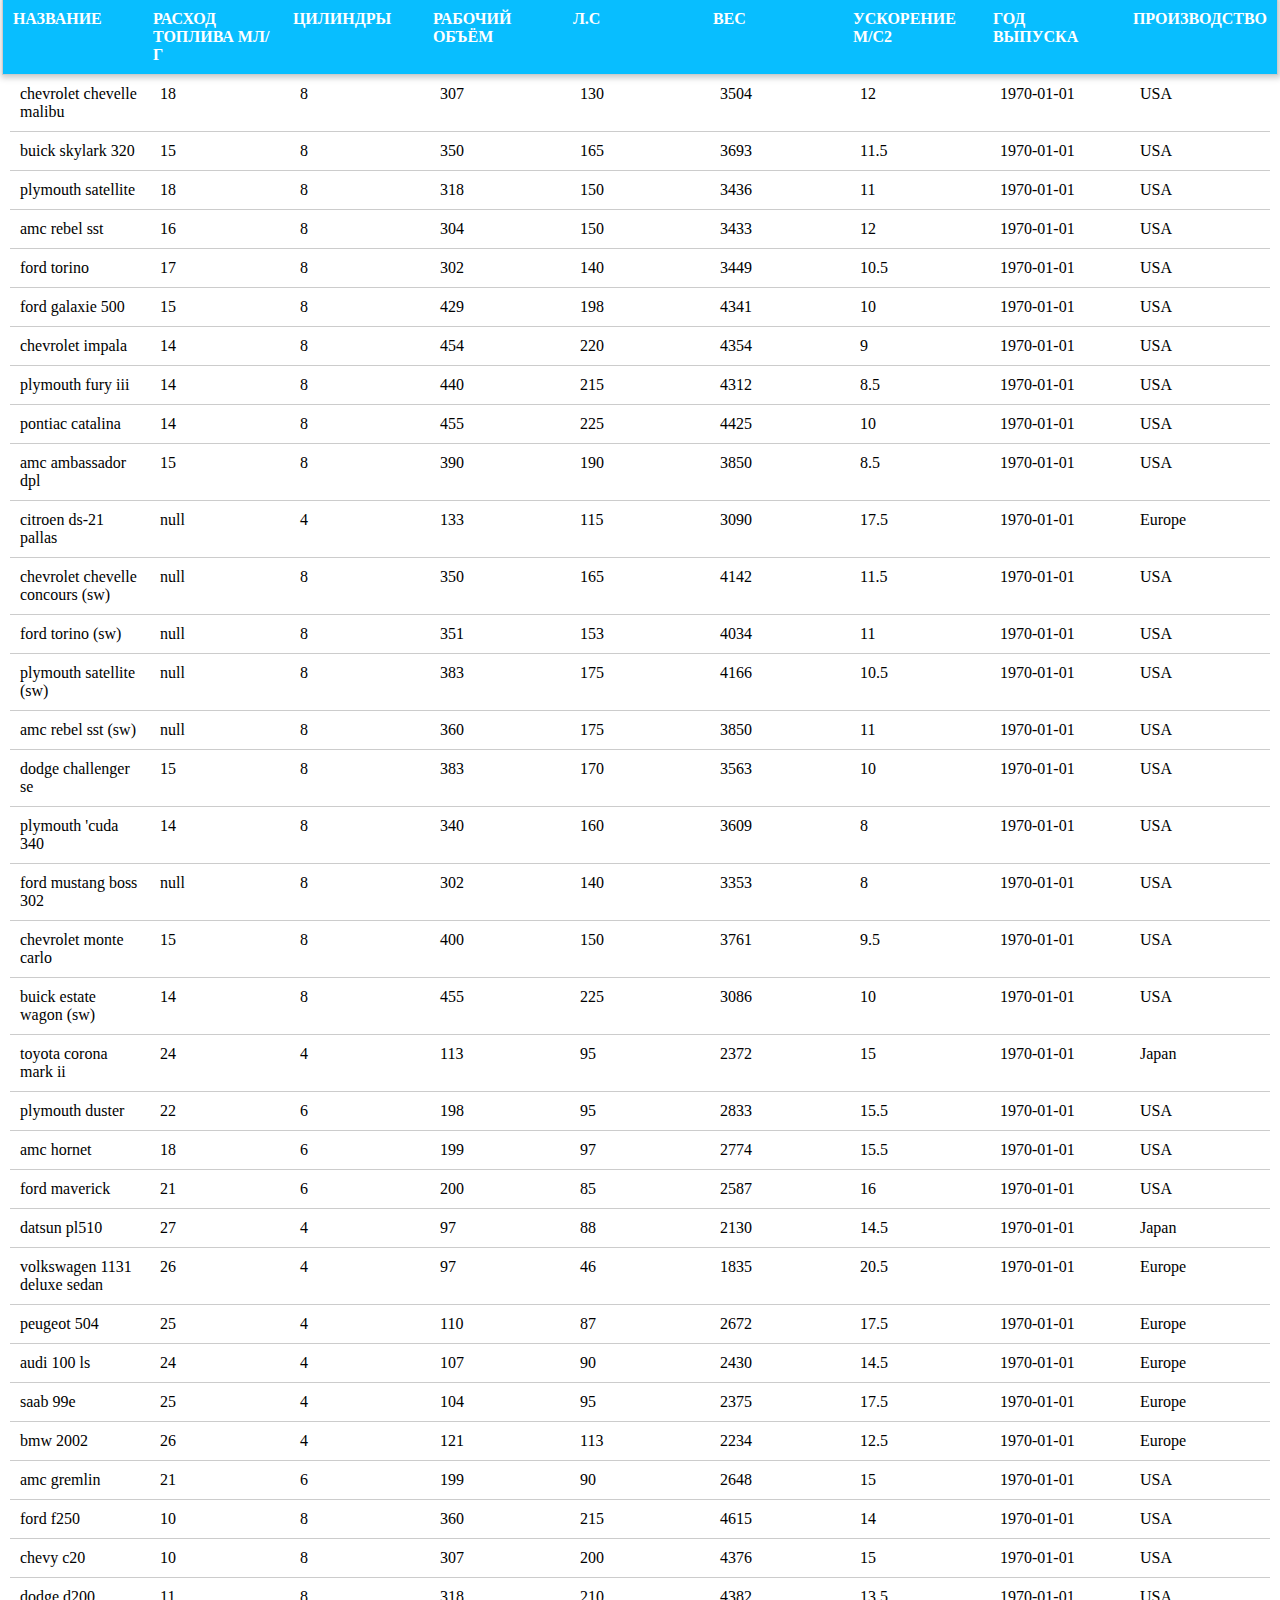
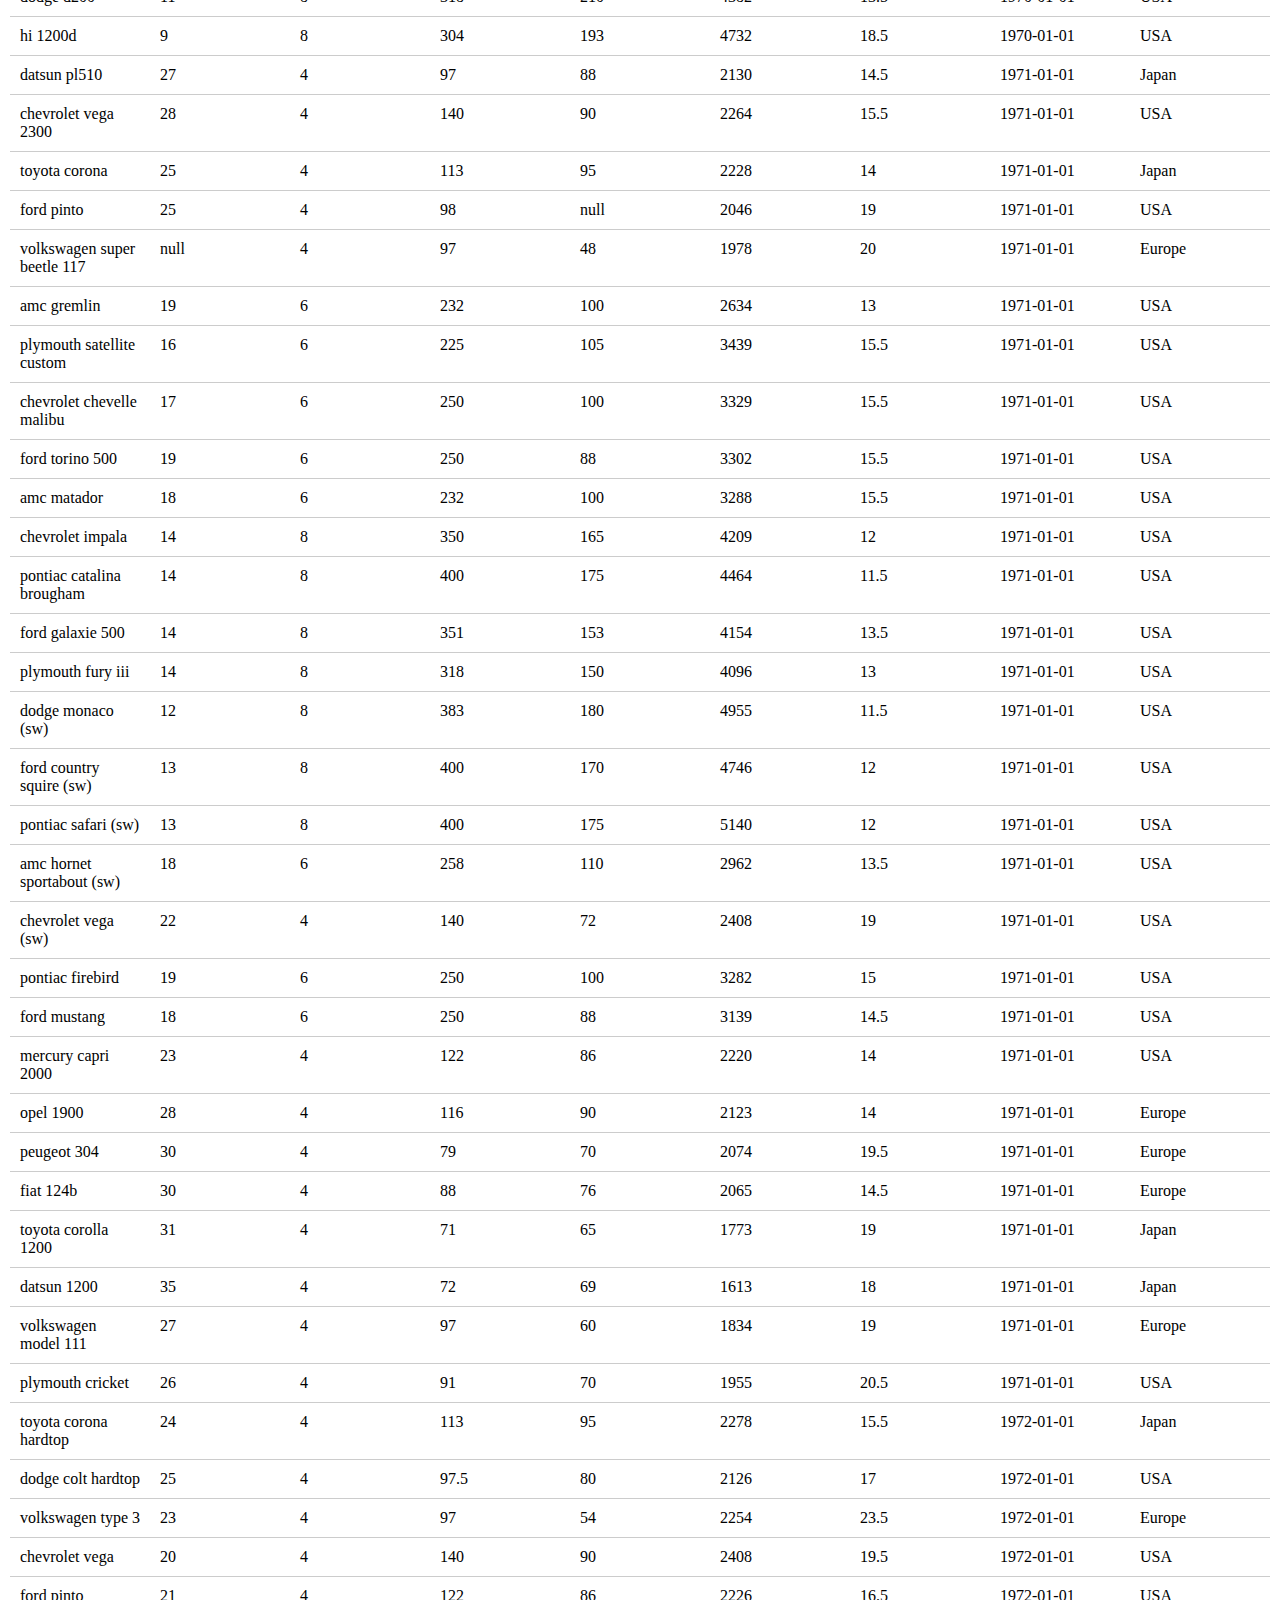
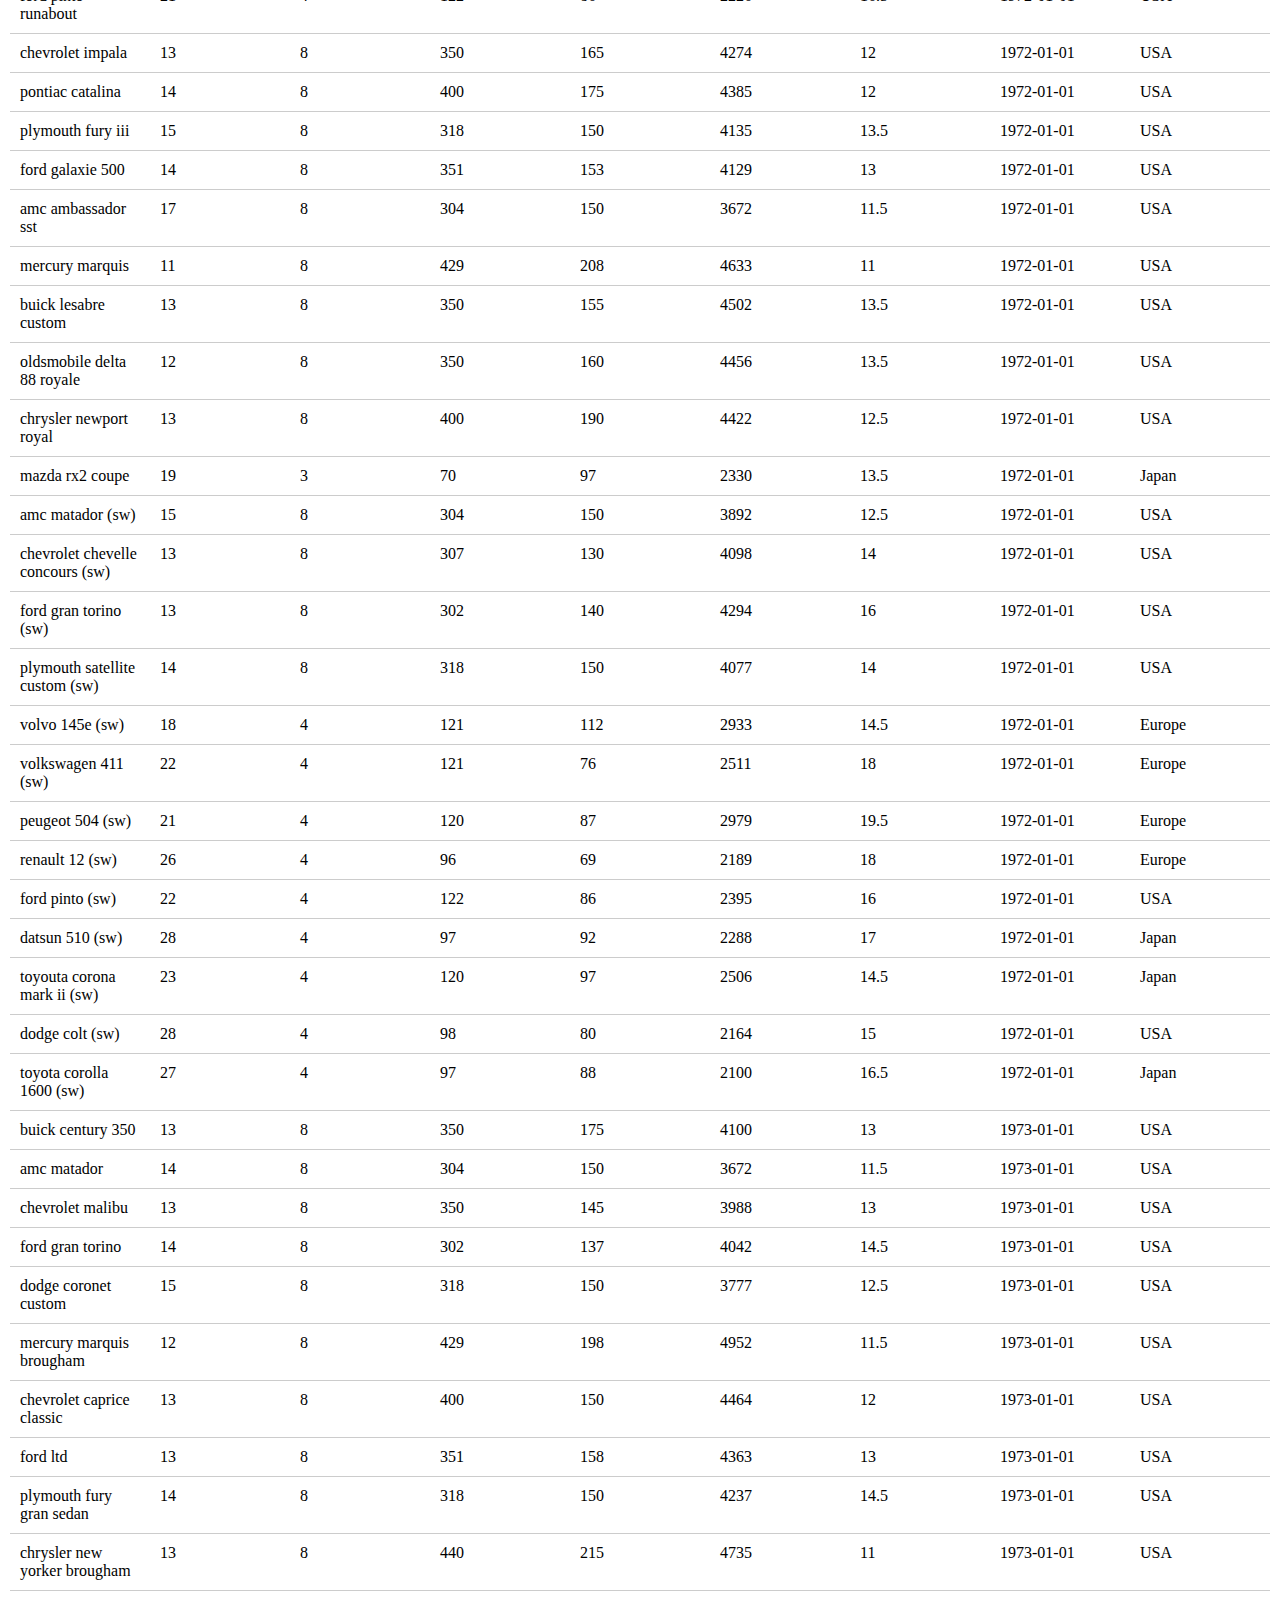
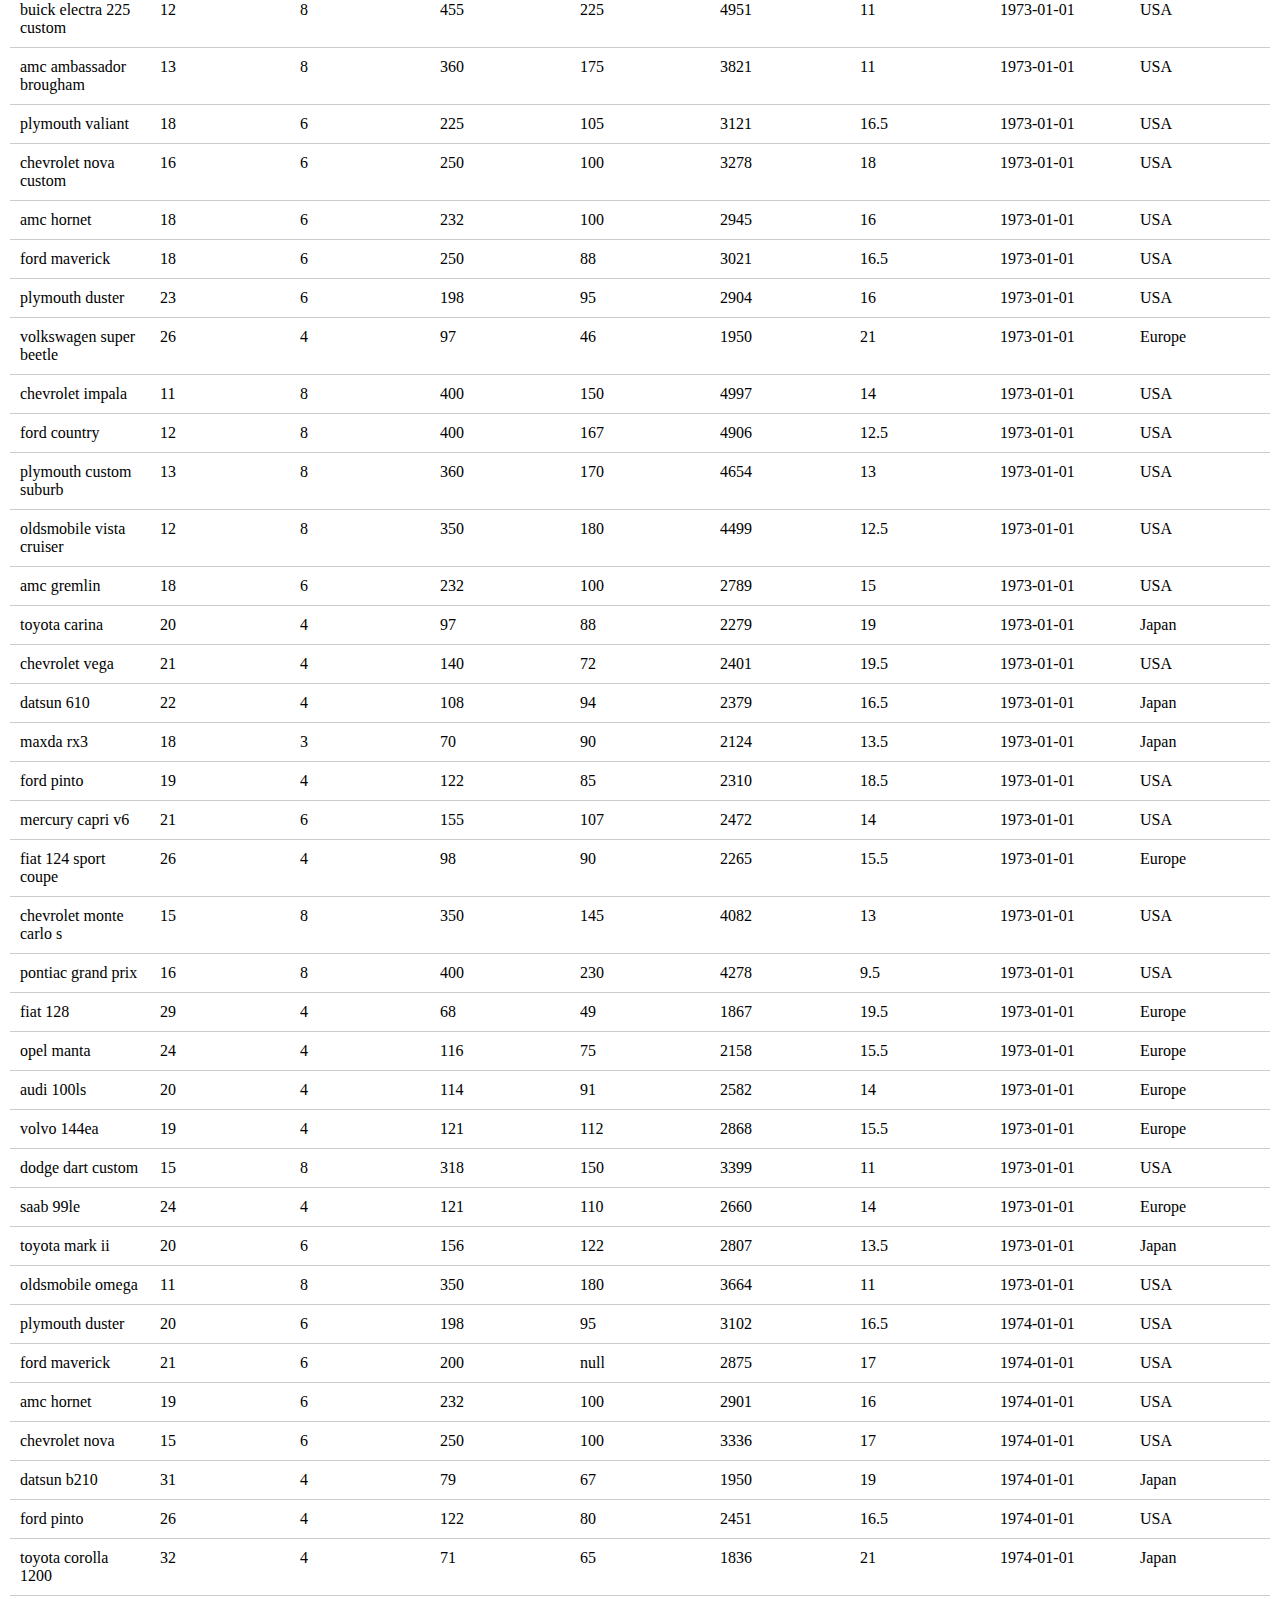
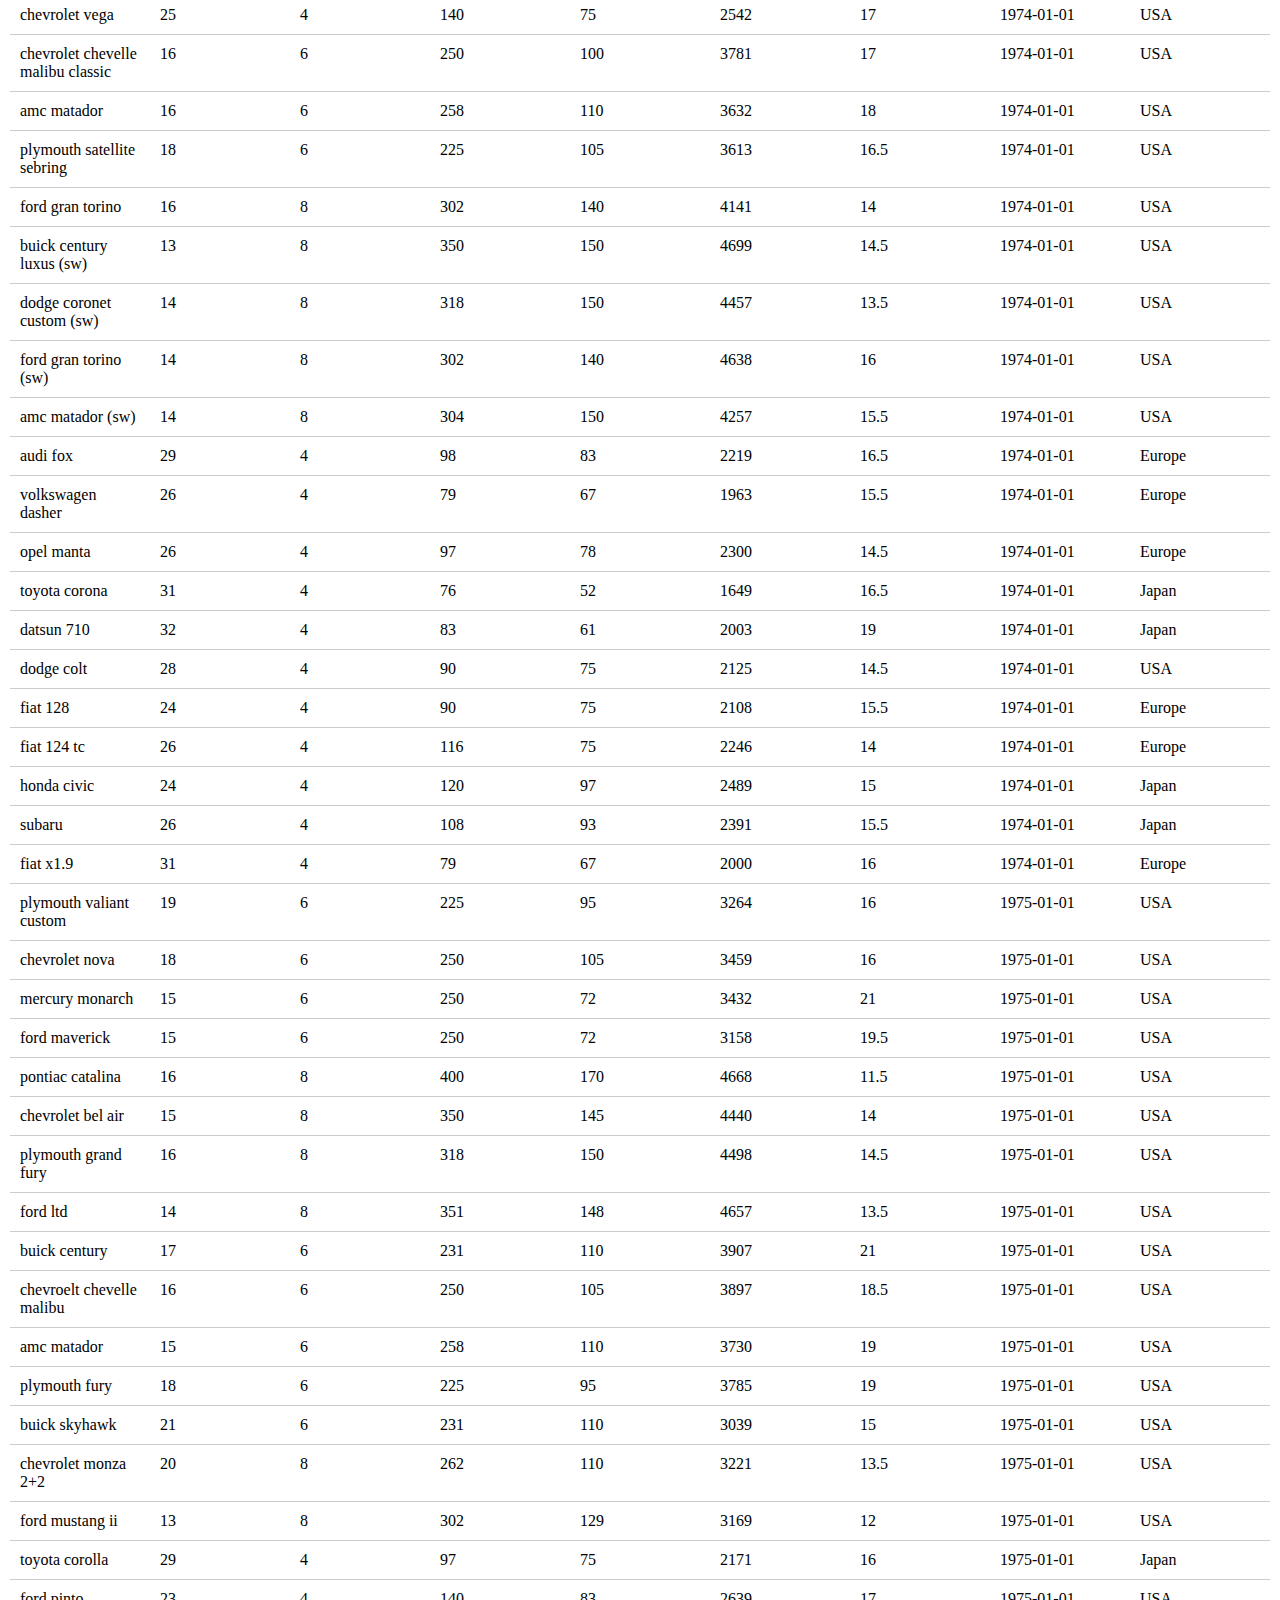
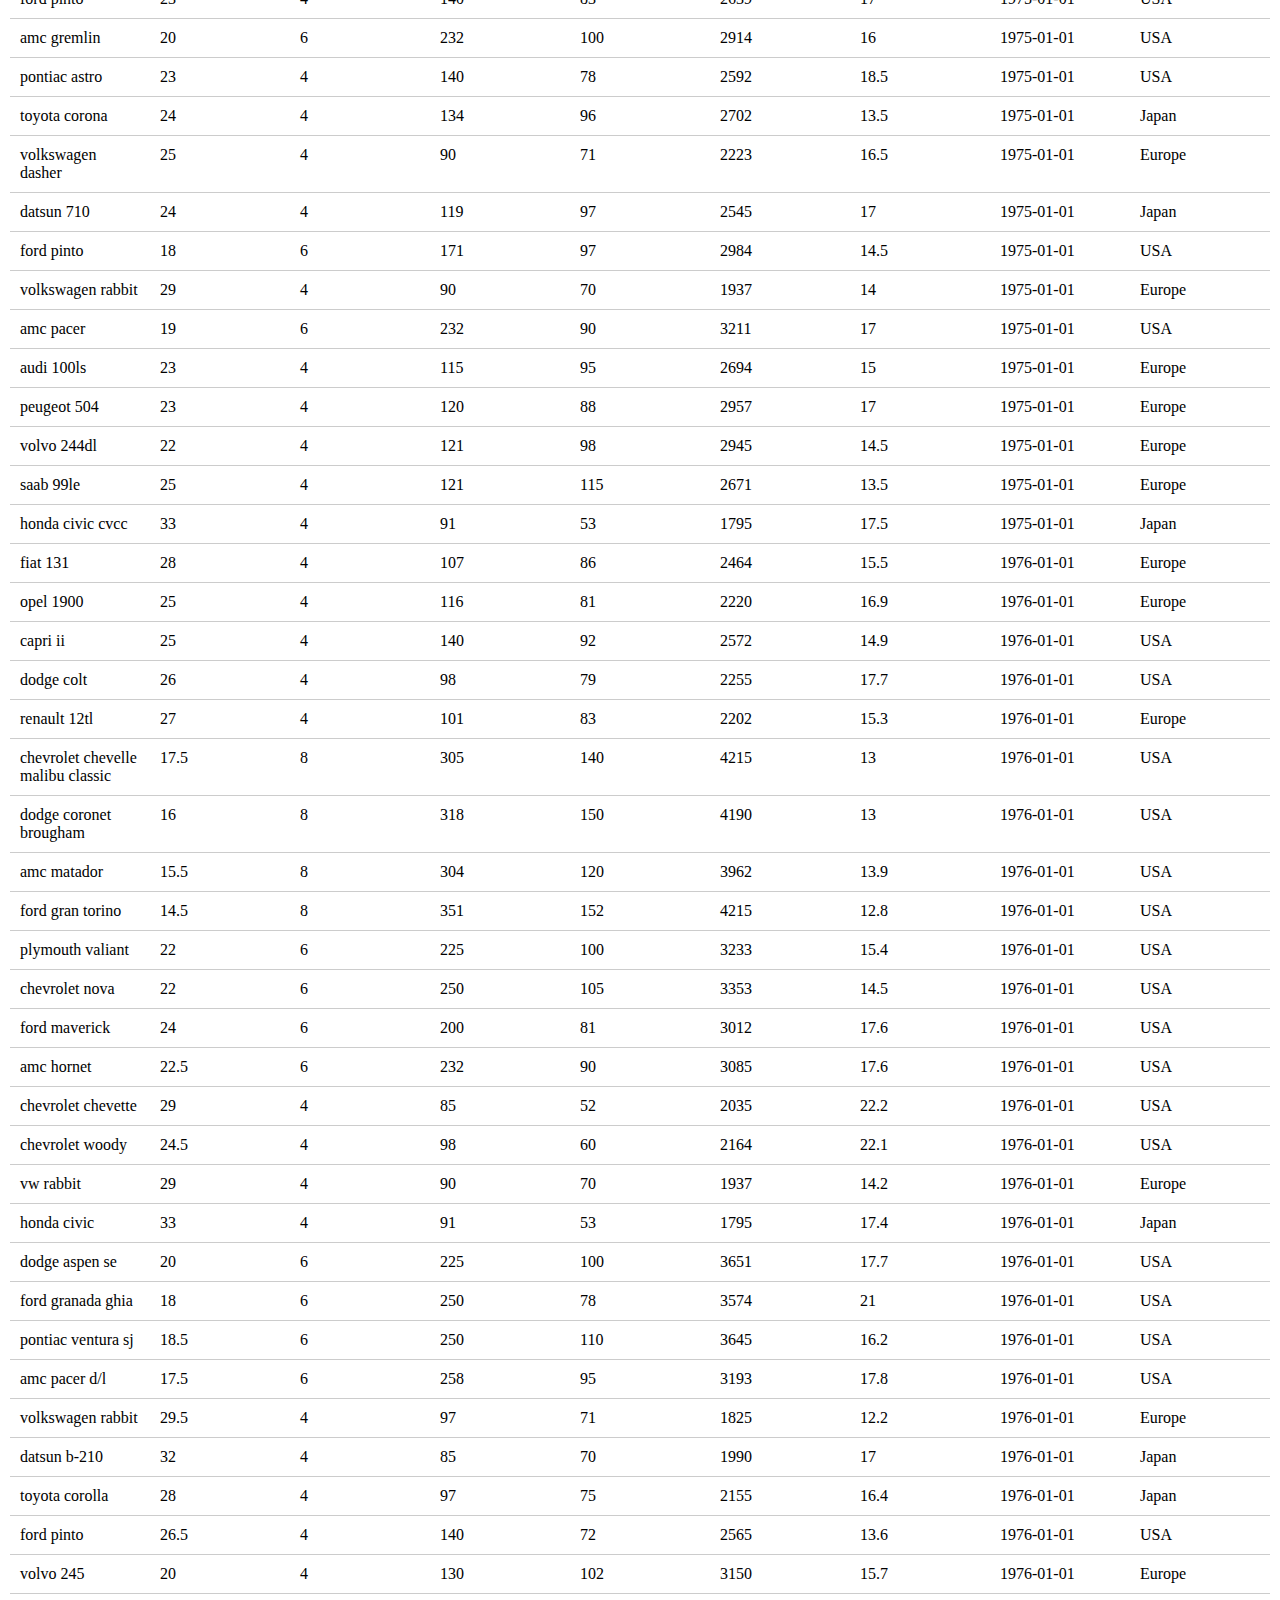
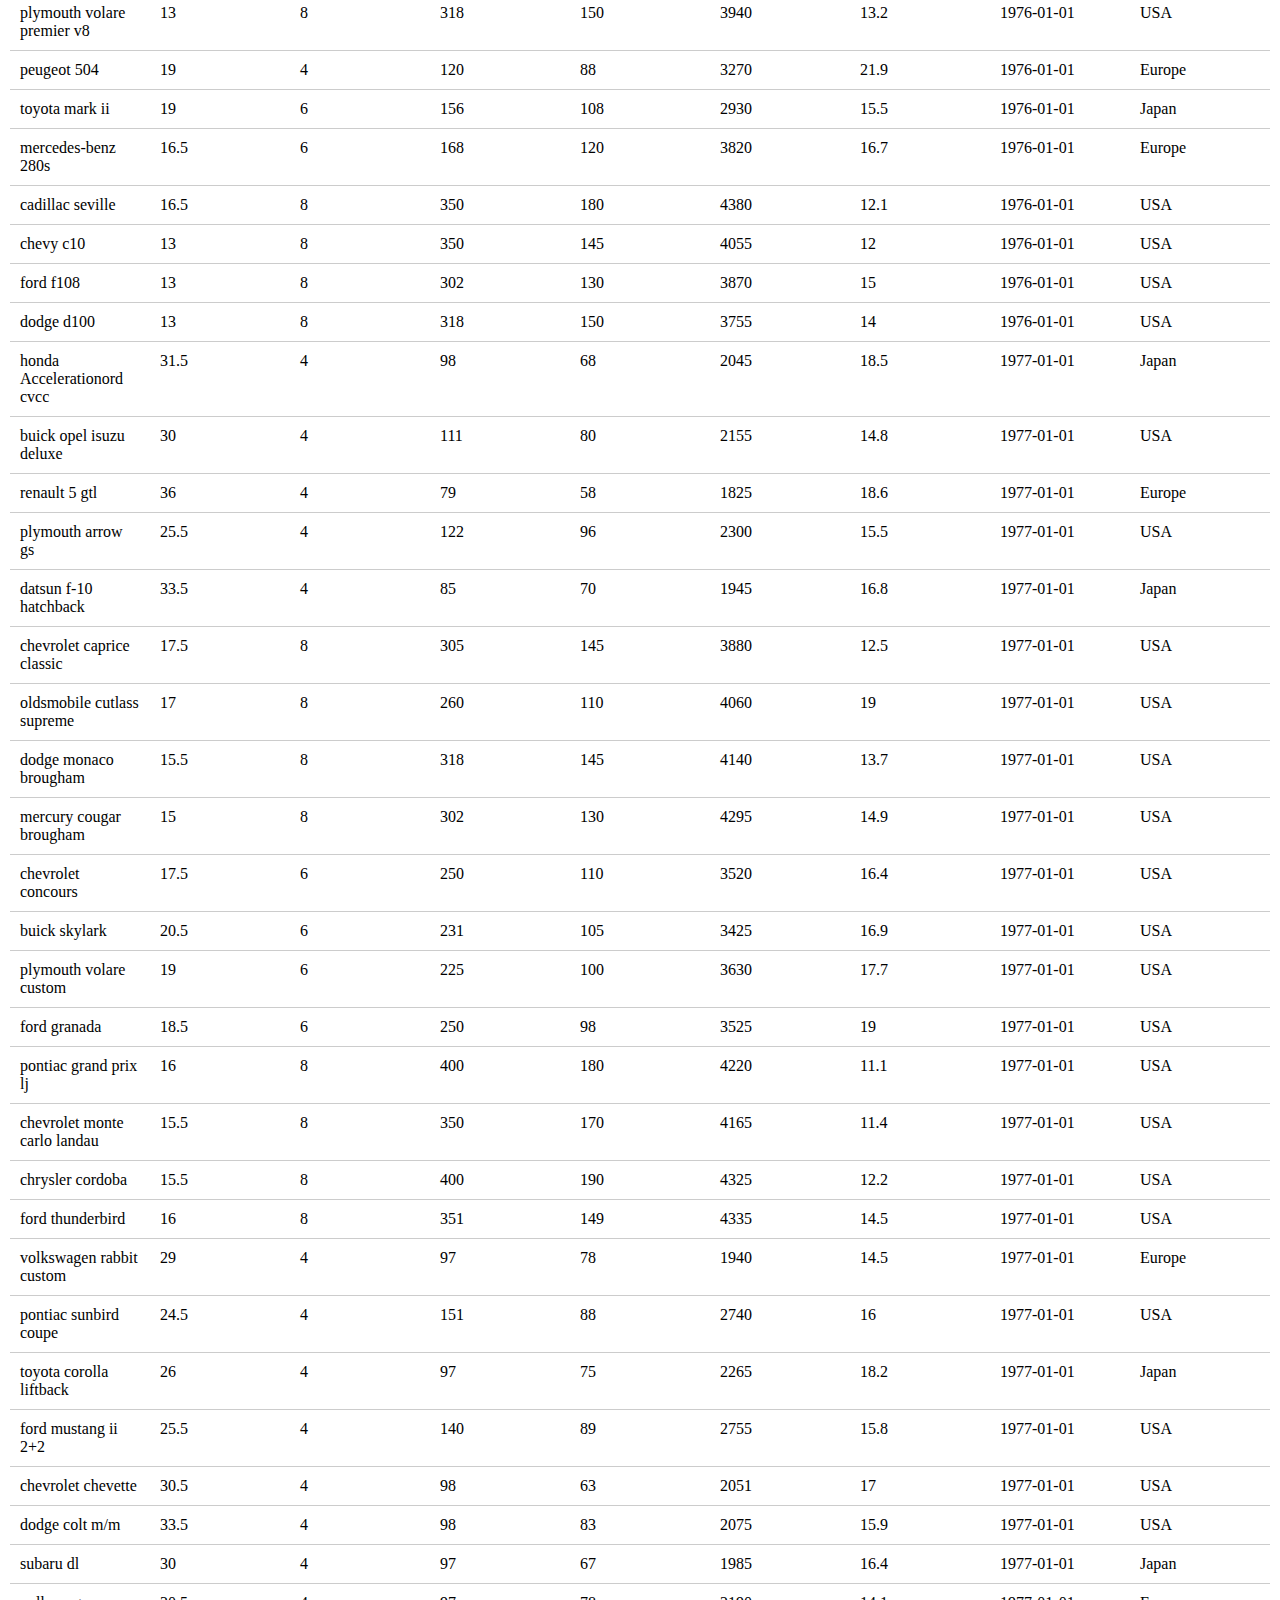
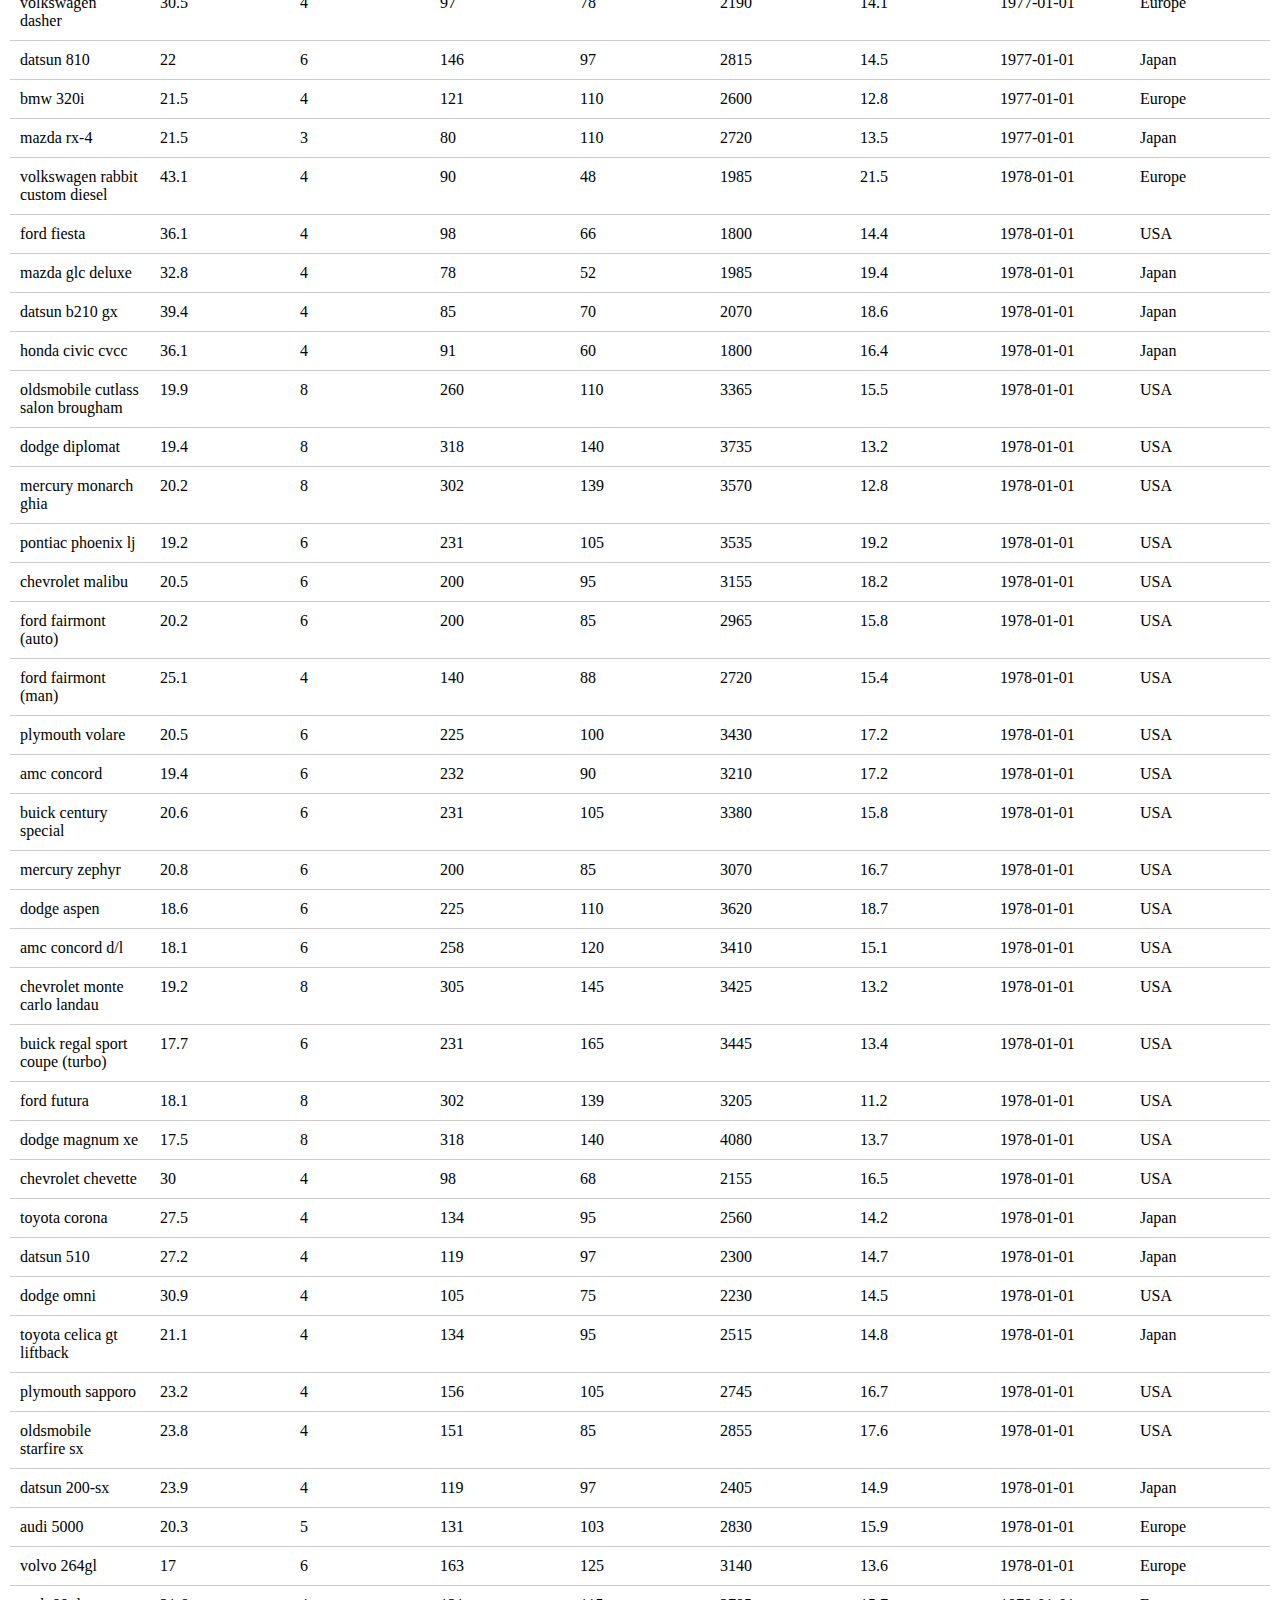
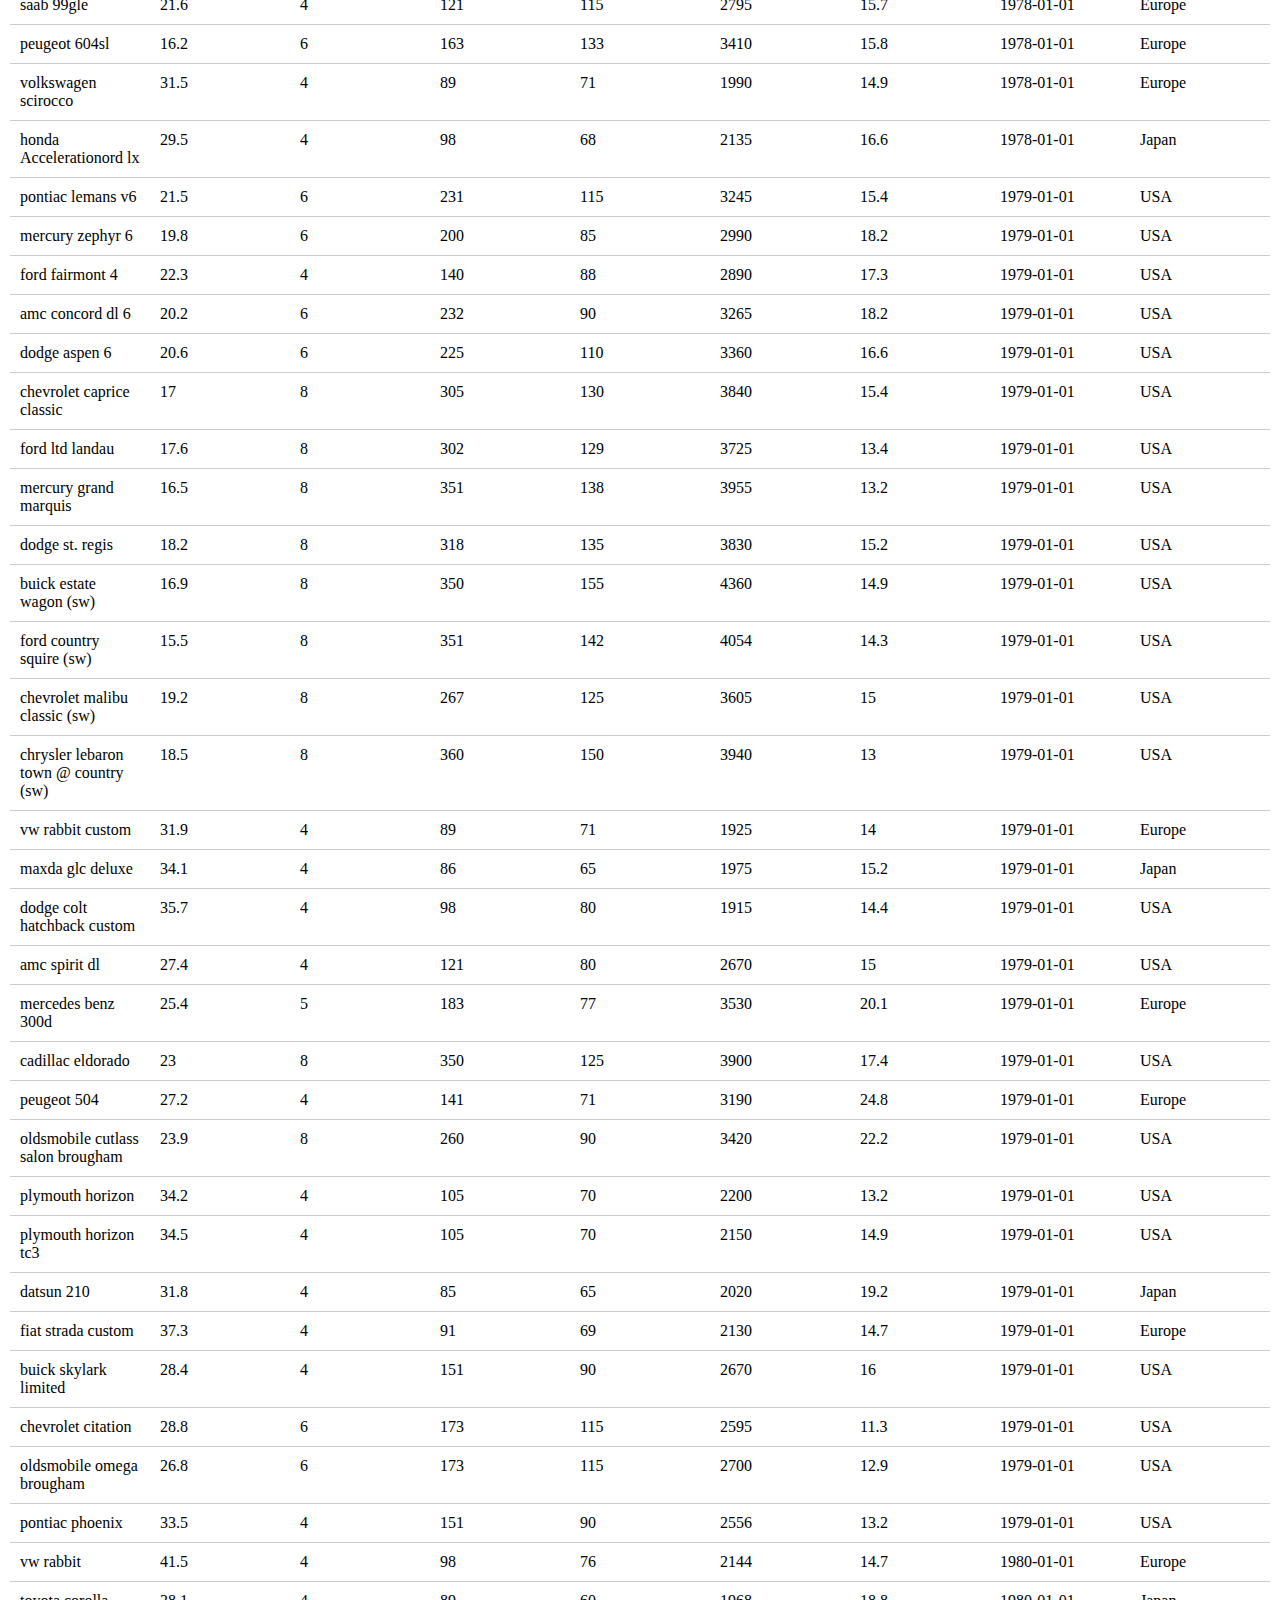
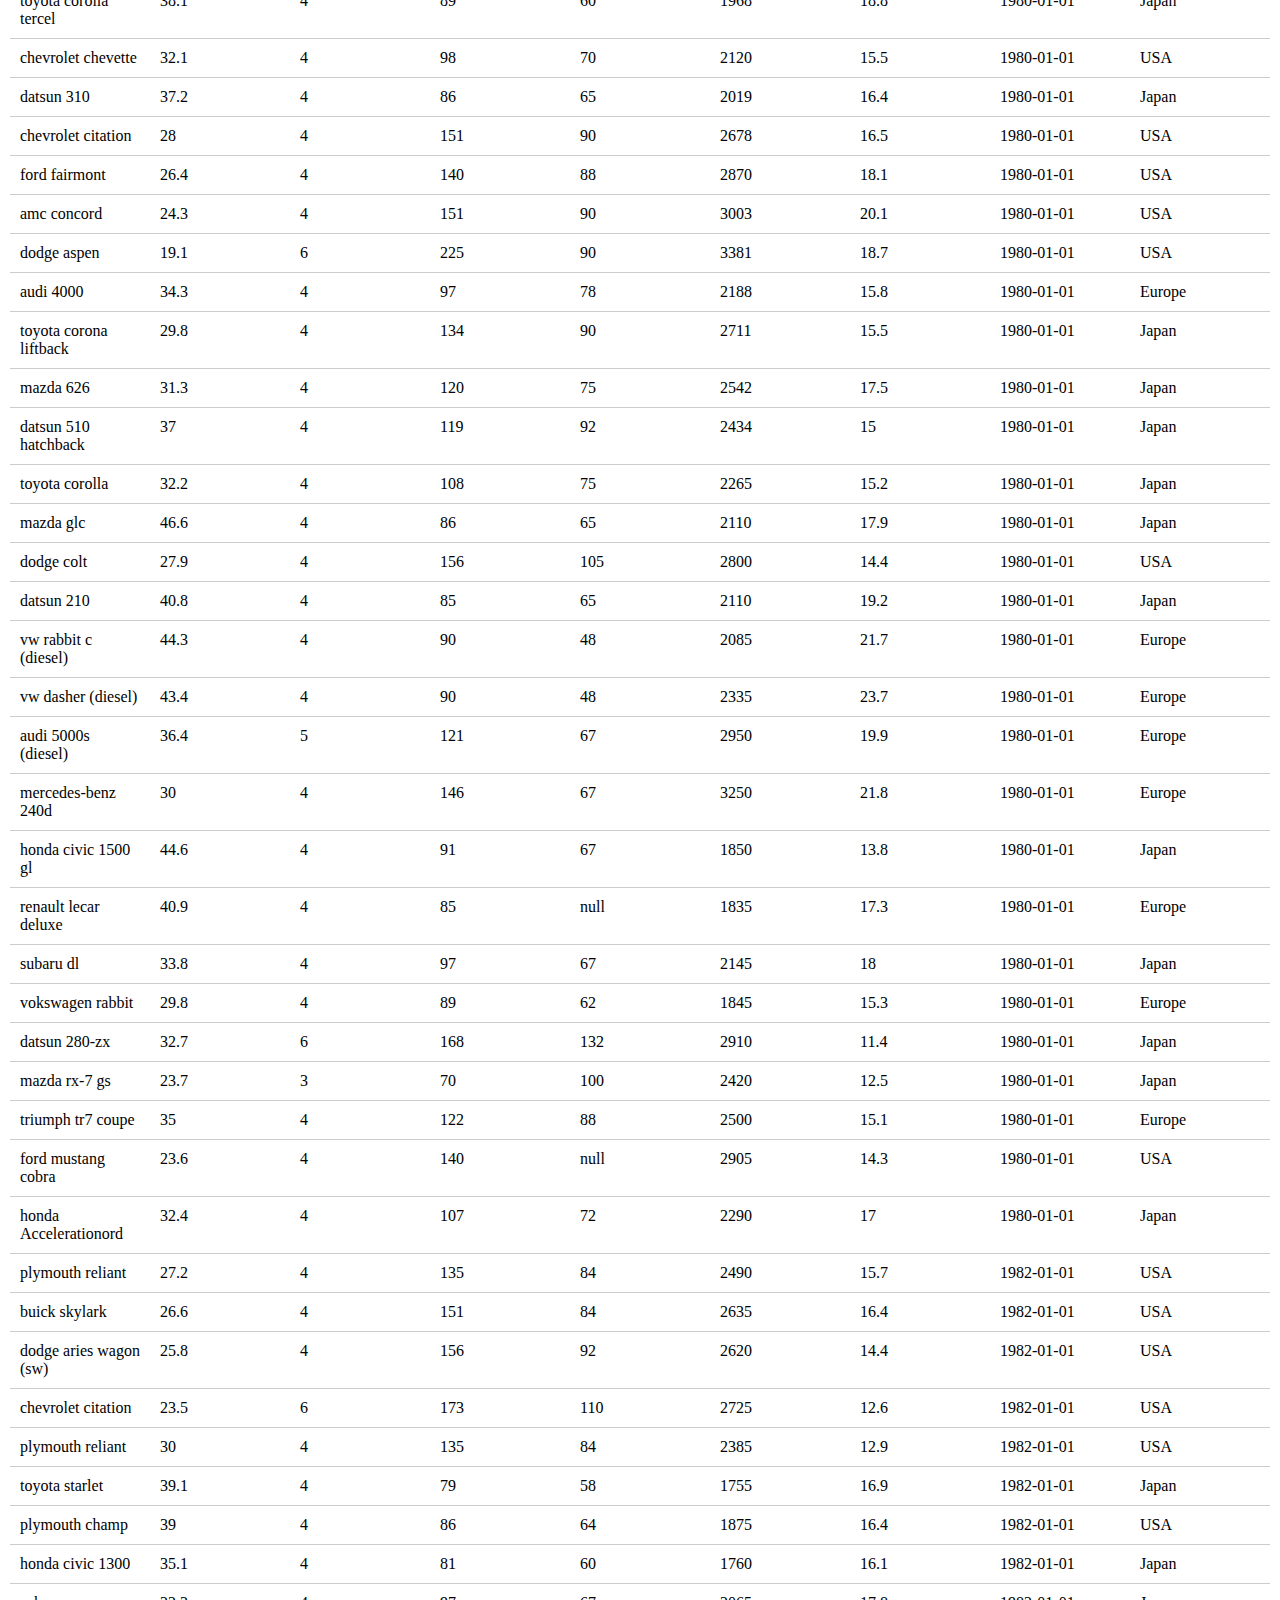
<file: 3-task/clientbase-frontend-test/index.html>
<!DOCTYPE html>
<html lang="en">
<head>
  <meta charset="UTF-8">
  <title>Title</title>
  <link rel="stylesheet" href="style.css">
</head>
<body class="body">

<div class="table">
  <div class="table__row table__row--head">
    <div class="table__cell table__cell--head">Название</div>
    <div class="table__cell table__cell--head">Расход топлива мл/г</div>
    <div class="table__cell table__cell--head">Цилиндры</div>
    <div class="table__cell table__cell--head">Рабочий объём</div>
    <div class="table__cell table__cell--head">Л.C</div>
    <div class="table__cell table__cell--head">Вес</div>
    <div class="table__cell table__cell--head">Ускорение м/c2</div>
    <div class="table__cell table__cell--head">Год выпуска</div>
    <div class="table__cell table__cell--head">Производство</div>
  </div>
</div>

<!-- Пример строки -->

<template>
  <div class="table__row">
    <div class="table__cell">chevrolet caprice classic</div>
    <div class="table__cell">13</div>
    <div class="table__cell">8</div>
    <div class="table__cell">400</div>
    <div class="table__cell">150</div>
    <div class="table__cell">4464</div>
    <div class="table__cell">12</div>
    <div class="table__cell">1973-01-01</div>
    <div class="table__cell">USA</div>
  </div>
</template>


<!-- ============= -->

<script src="./index.js"></script>
</body>
</html>
</file>
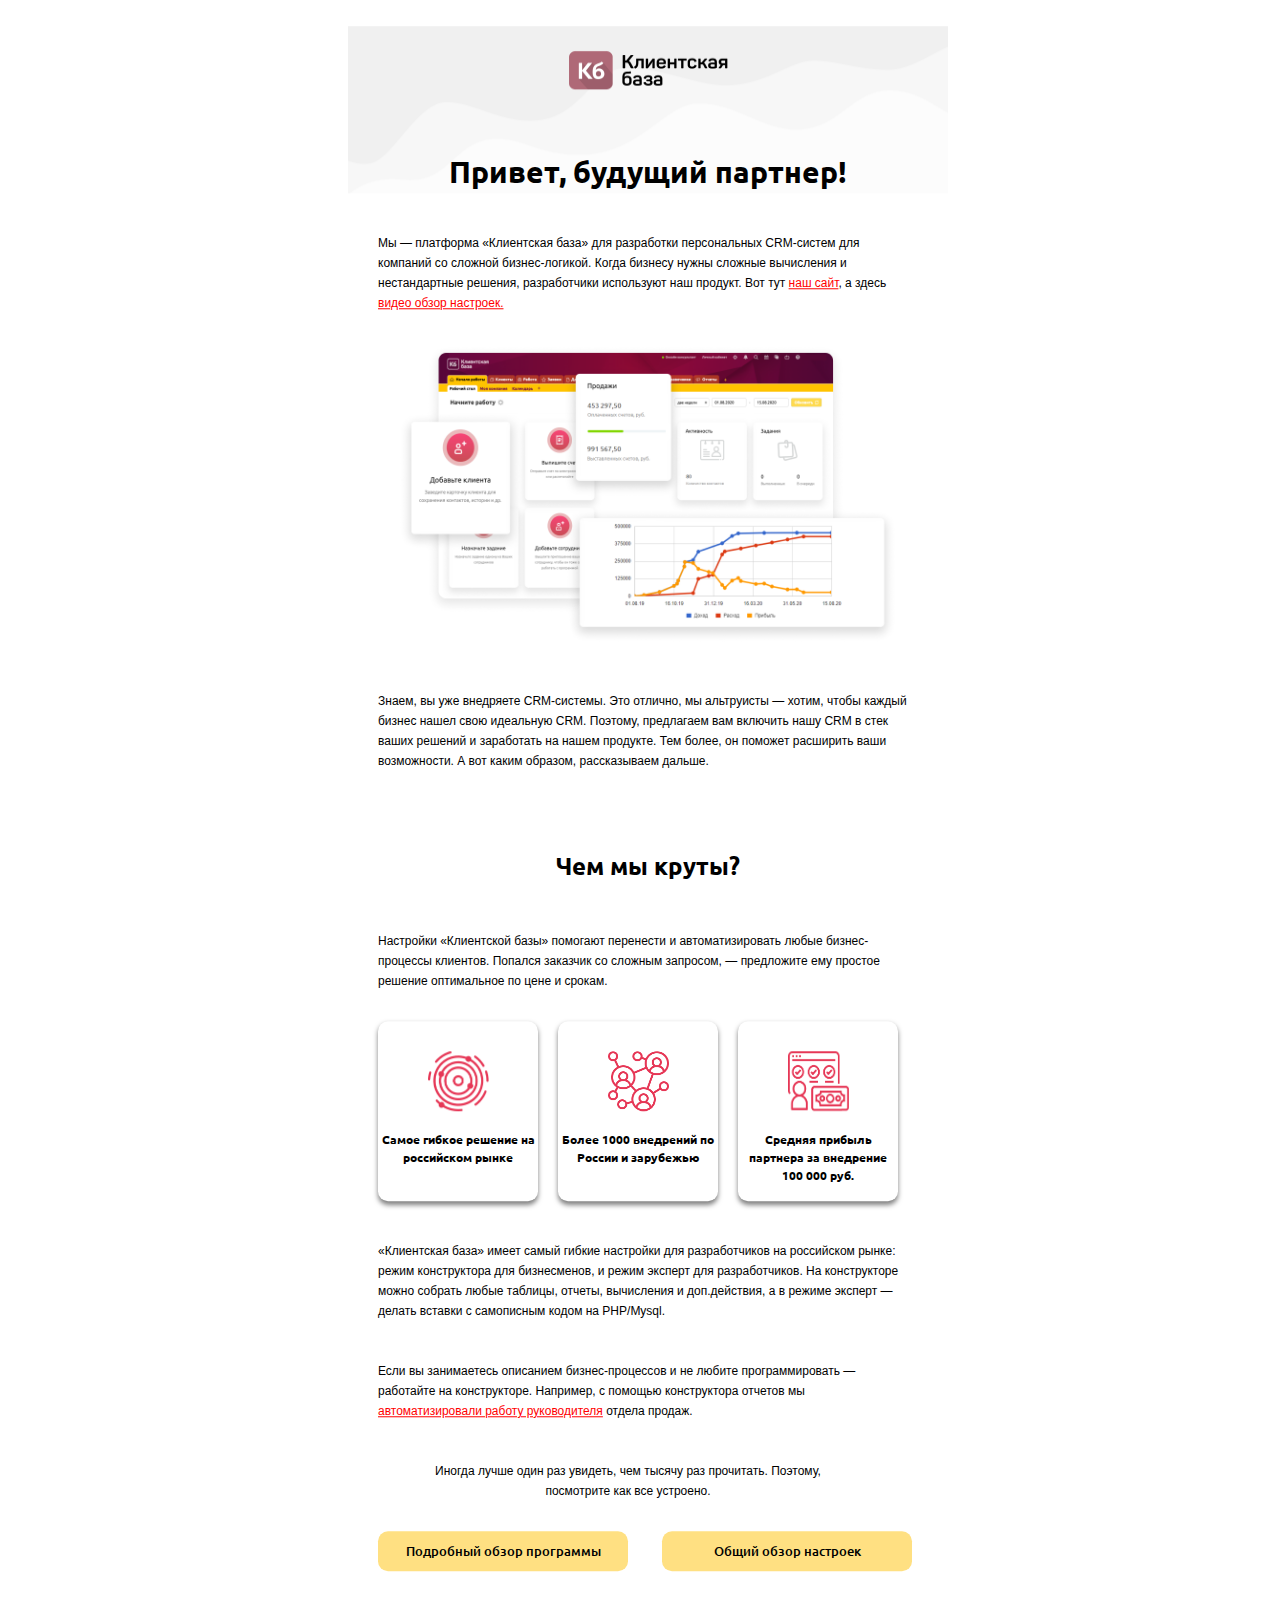
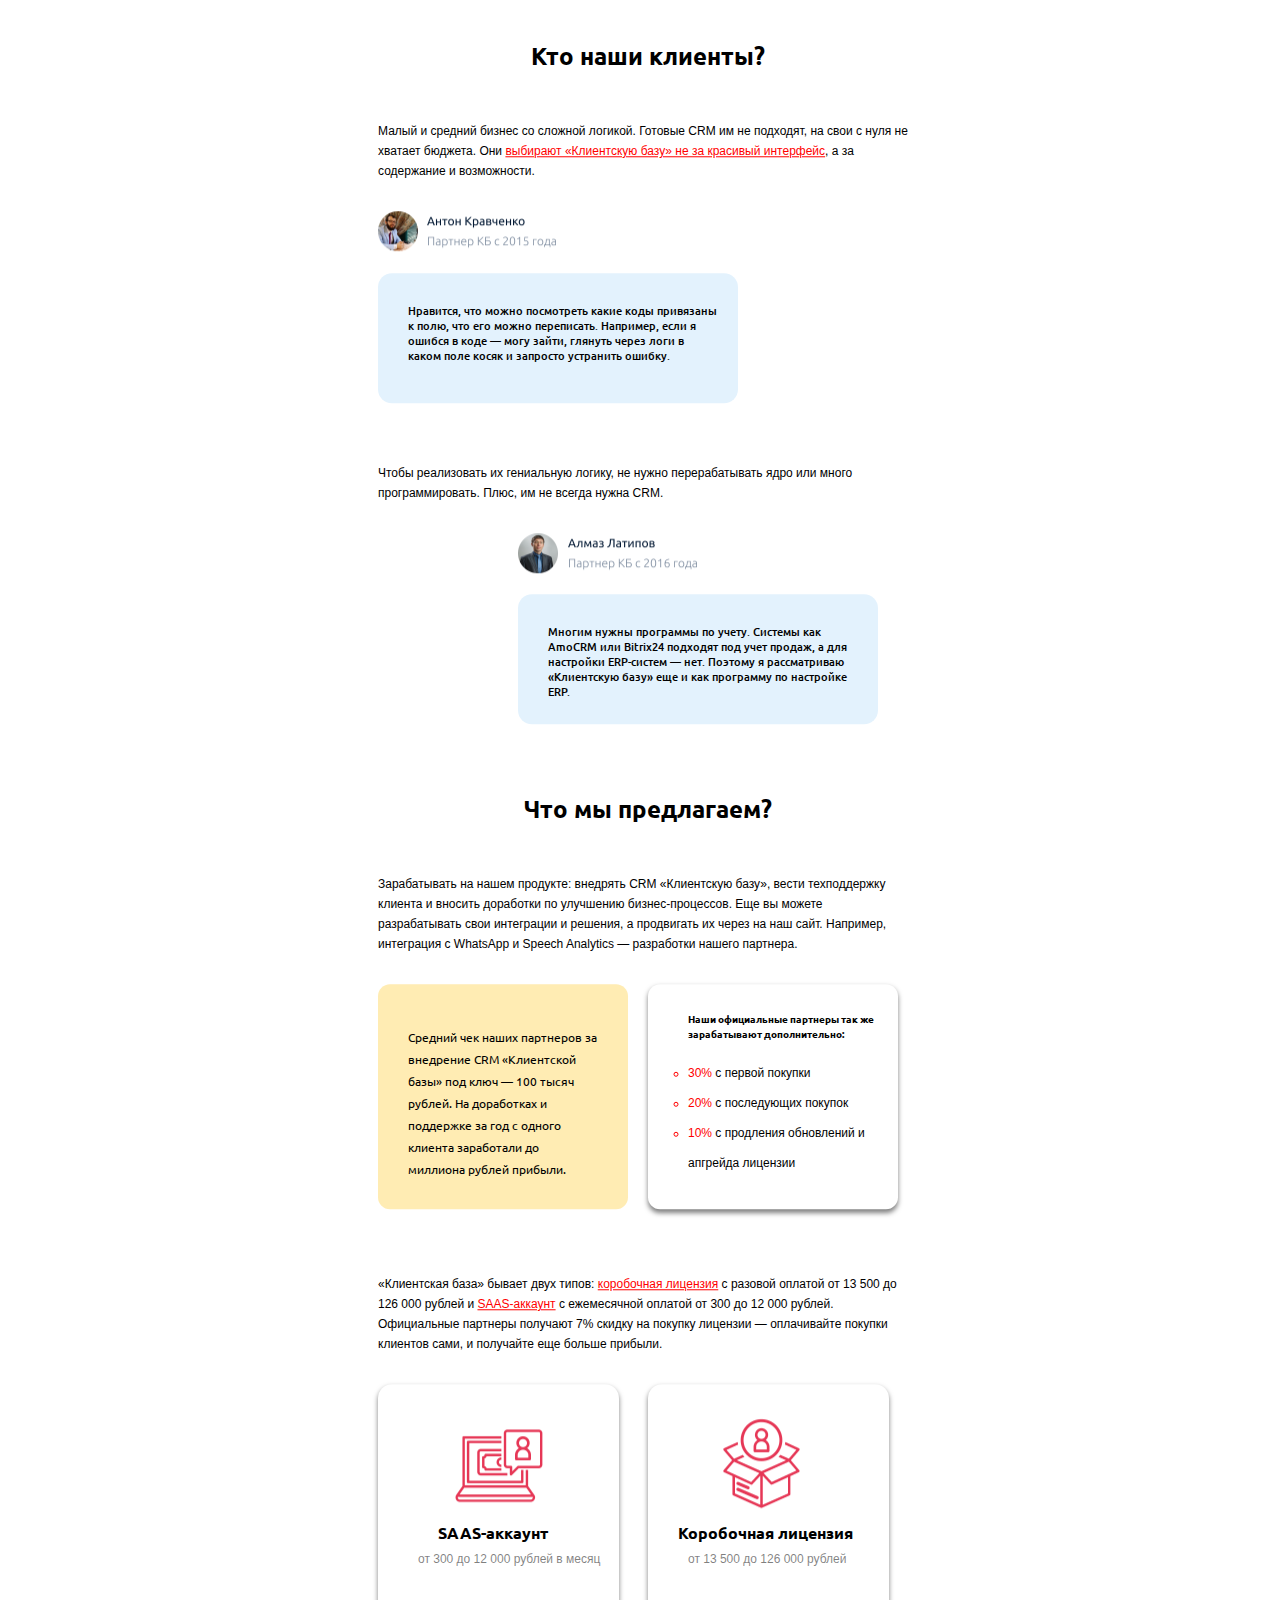
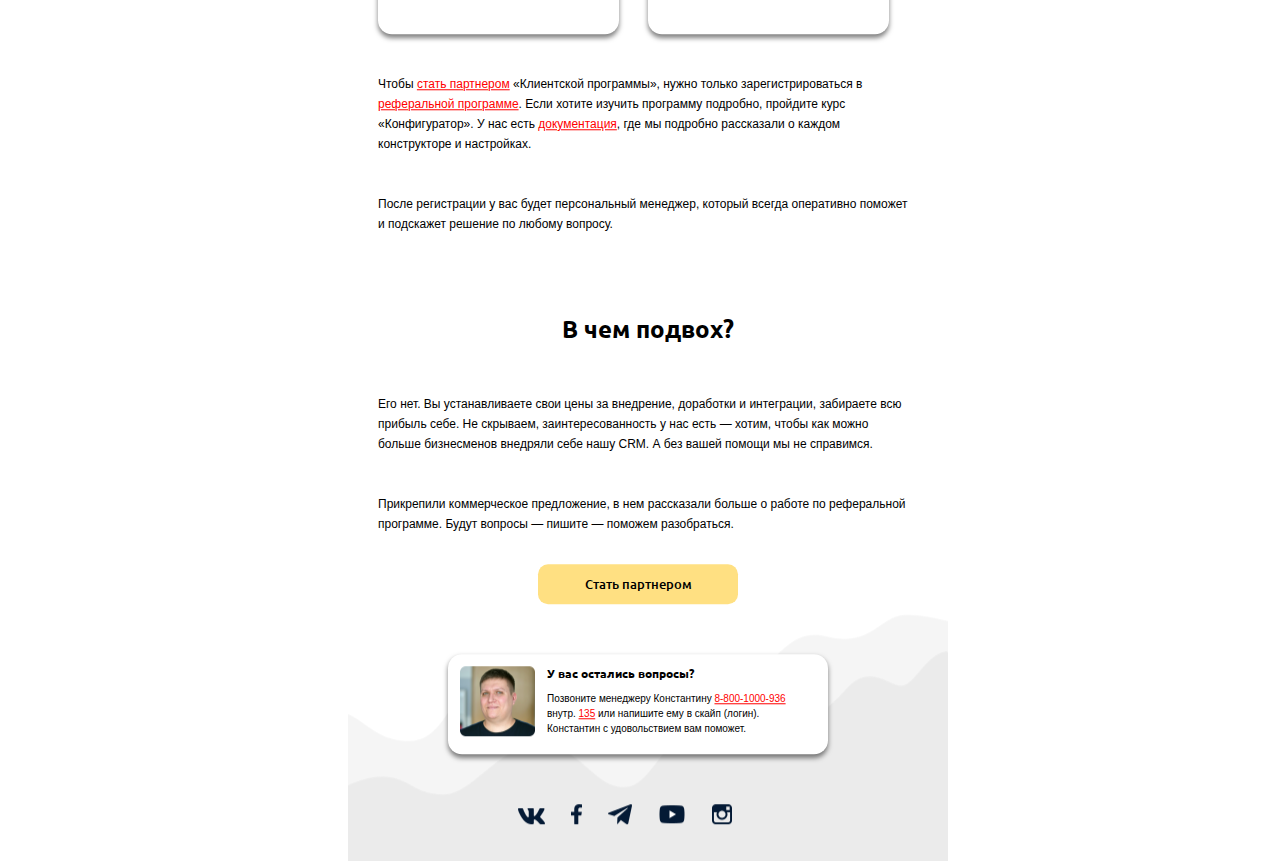
<file: 1-task/email.html>
<!DOCTYPE html>
<html lang="en">
<head>
    <meta charset="UTF-8">
    <meta name="viewport" content="width=device-width, initial-scale=1.0">
    <link rel="stylesheet" href="email.css">
    <link rel="preconnect" href="https://fonts.googleapis.com">
    <link rel="preconnect" href="https://fonts.gstatic.com" crossorigin>
    <link rel="preconnect" href="https://fonts.googleapis.com">
    <link rel="preconnect" href="https://fonts.gstatic.com" crossorigin>
    <link href="https://fonts.googleapis.com/css2?family=Open+Sans:ital,wght@0,300..800;1,300..800&display=swap" rel="stylesheet">
    <link href="https://fonts.googleapis.com/css2?family=Ubuntu:ital,wght@0,300;0,400;0,500;0,700;1,300;1,400;1,500;1,700&display=swap" rel="stylesheet">
    <title>Document</title>
</head>
<body>
    <header>
        <img src="./src/top-background.png" class="top-background">
        <img src="./src/header.png" id="header-img">
        <h1 class="headertext">Привет, будущий партнер!</h1>
    </header>
    <div class="mainContent">
        <h3 class="firsttext">Мы — платформа «Клиентская база» для разработки персональных CRM-систем для компаний со сложной бизнес-логикой. Когда бизнесу нужны сложные вычисления и нестандартные решения, разработчики используют наш продукт. Вот тут <a href="#">наш сайт</a>, а здесь <a href="#">видео обзор настроек.</a></h3>
        <img src="./src/interface.png" id="grath">
        <h3>Знаем, вы уже внедряете CRM-системы. Это отлично, мы альтруисты — хотим, чтобы каждый бизнес нашел свою идеальную CRM. Поэтому, предлагаем вам включить нашу CRM в стек ваших решений и заработать на нашем продукте. Тем более, он поможет расширить ваши возможности. А вот каким образом, рассказываем дальше.</h3>
        <h2>Чем мы круты?</h2>
        <h3>Настройки «Клиентской базы» помогают перенести и автоматизировать любые бизнес-процессы клиентов. Попался заказчик со сложным запросом, — предложите ему простое решение оптимальное по цене и срокам.</h3>
        <div class="squre-div">
            <div class="squre squre-1"><img src="./src/squre-1-img.png" class="squre-img squre-1-img"><p class="squre-1-sep">Самое гибкое решение на российском рынке</p></div>
            <div class="squre squre-2"><img src="./src/squre-2-img.png" class="squre-img squre-2-img"><p class="squre-3-sep">Более 1000 внедрений по России и зарубежью</p></div>
            <div class="squre squre-3"><img src="./src/squre-3-img.png" class="squre-img squre-3-img"><p class="squre-4-sep">Средняя прибыль партнера за внедрение 100 000 руб.</p></div>
        </div>
        <h3>«Клиентская база» имеет самый гибкие настройки для разработчиков на российском рынке: режим конструктора для бизнесменов, и режим эксперт для разработчиков. На конструкторе можно собрать любые таблицы, отчеты, вычисления и доп.действия, а в режиме эксперт — делать вставки с самописным кодом на PHP/Mysql.</h3>
        <h3>Если вы занимаетесь описанием бизнес-процессов и не любите программировать — работайте на конструкторе. Например, с помощью конструктора отчетов мы <a href="#">автоматизировали работу руководителя</a> отдела продаж.</h3>
        <h3 class="buttonstext">Иногда лучше один раз увидеть, чем тысячу раз прочитать. Поэтому, посмотрите как все устроено.</h3>
        <div>
            <button class="btn btn-1 btn-sep icon-info">Подробный обзор программы</button>
            <button class="btn btn-1 btn-sep icon-info btn-2">Общий обзор настроек</button>
        </div>
        <h2>Кто наши клиенты?</h2>
        <h3>Малый и средний бизнес со сложной логикой. Готовые CRM им не подходят, на свои с нуля не хватает бюджета. Они <a href="#">выбирают «Клиентскую базу» не за красивый интерфейс</a>, а за содержание и возможности.</h3>
        <div id="Anton">
            <img src="./src/Anton.png" id="antonImg">
            <div class="antonmeassage">
                <h4 class="antonh">Нравится, что можно посмотреть какие коды привязаны к полю, что его можно переписать. Например, если я ошибся в коде — могу зайти, глянуть через логи в каком поле косяк и запросто устранить ошибку.</h4>
            </div>
        </div>
        <h3>Чтобы реализовать их гениальную логику, не нужно перерабатывать ядро или много программировать. Плюс, им не всегда нужна CRM.</h3>
        <div id="Almaz">
            <img src="./src/Almaz.png" id="almazImg">
            <div id="almazmeassage"><h4 class="almazh">
                Многим нужны программы по учету. Системы как AmoCRM или Bitrix24 подходят под учет продаж, а для настройки ERP-систем — нет. Поэтому я рассматриваю «Клиентскую базу» еще и как программу по настройке ERP.</h4>
            </div>
        </div>
        <h2>Что мы предлагаем?</h2>
        <h3>Зарабатывать на нашем продукте: внедрять CRM «Клиентскую базу», вести техподдержку клиента и вносить доработки по улучшению бизнес-процессов. Еще вы можете разрабатывать свои интеграции и решения, а продвигать их через на наш сайт. Например, интеграция с WhatsApp и Speech Analytics  — разработки нашего партнера.</h3>
        <div class="two-squre-div">
            <div class="two-squre two-squre-1"><p class="two-squre-1-text">Средний чек наших партнеров за внедрение CRM «Клиентской базы» под ключ — 100 тысяч рублей. На доработках и поддержке за год с одного клиента заработали до миллиона рублей прибыли.</p></div>
            <div class="two-squre two-squre-2">
                <h5>Наши официальные партнеры так же зарабатывают дополнительно:</h5>
                <ul>
                    <li><h8>30%</h8><h9> с первой покупки</h9></li>
                    <li><h8>20%</h8><h9> с последующих покупок</h9></li>
                    <li><h8>10%</h8><h9> с продления обновлений и апгрейда лицензии</h9></li>
                </ul>
            </div>
        </div>
        <h3>«Клиентская база» бывает двух типов: <a href="#">коробочная лицензия</a> с разовой оплатой от 13 500 до 126 000 рублей и <a href="#">SAAS-аккаунт</a> с ежемесячной оплатой от 300 до 12 000 рублей. Официальные партнеры получают 7% скидку на покупку лицензии — оплачивайте покупки клиентов сами, и получайте еще больше прибыли.</h3>
        <div class="third-squre-div">
            <div class="third-squre third-squre-1">
                <img src="./src/third-squre-img-2.png" class="third-squre-img third-squre-2-img">
                <h10 class="third-squre-header third-squre-header-1">Коробочная лицензия</h10>
                <h11 class="third-squre-sep third-squre-1-sep">от 13 500 до 126 000 рублей</h11>
            </div>
            <div class="third-squre third-squre-2">
                <img src="./src/third-squre-img-1.png" class="third-squre-img third-squre-1-img">
                <h10 class="third-squre-header third-squre-header-2">SAAS-аккаунт</h10>
                <h11 class="third-squre-sep third-squre-2-sep">от 300 до 12 000 рублей в месяц</h11>
            </div>
        </div>
        <h3>Чтобы <a href="#">стать партнером</a> «Клиентской программы», нужно только зарегистрироваться в <a href="#">реферальной программе</a>. Если хотите изучить программу подробно, пройдите курс «Конфигуратор». У нас есть <a href="#">документация</a>, где мы подробно рассказали о каждом конструкторе и настройках.</h3>
        <h3>После регистрации у вас будет персональный менеджер, который всегда оперативно поможет и подскажет решение по любому вопросу.</h3>
        <h2>В чем подвох?</h2>
        <h3>Его нет. Вы устанавливаете свои цены за внедрение, доработки и интеграции, забираете всю прибыль себе. Не скрываем, заинтересованность у нас есть — хотим, чтобы как можно больше бизнесменов внедряли себе нашу CRM. А без вашей помощи мы не справимся.</h3>
        <h3>Прикрепили коммерческое предложение, в нем рассказали больше о работе по реферальной программе. Будут вопросы — пишите — поможем разобраться.</h3>
        <button class="btn btn-1 btn-sep icon-info btn-3">Стать партнером</button>
    </div>
    <footer>
        <img src="./src/bottom-background-back.png" class="footer-background footer-background-back">
        <img src="./src/bottom-background-front.png" class="footer-background footer-background-front">
        <div class="last">
            <img src="./src/last-img.png" class="last-img">
            <h7 class="last-header">У вас остались вопросы?</h7>
            <h9 class="last-sep">Позвоните менеджеру Константину <a href="#">8-800-1000-936</a> внутр. <a href="#">135</a> или напишите ему в скайп (логин). Константин с удовольствием вам поможет.</h9>
        </div>
        <div class="footer-div">
            <a href="#"><img src="./src/vk-img.png" alt="test" class="footer-a vk"></a>
            <a href="#"><img src="./src/fasebook.png" alt="test" class="footer-a fasebook"></a>
            <a href="#"><img src="./src/telegram.png" alt="test" class="footer-a telegram"></a>
            <a href="#"><img src="./src/youtube.png" alt="test" class="footer-a youtube"></a>
            <a href="#"><img src="./src/instagram.png" alt="test" class="footer-a instagram"></a>
        </div>
    </footer>
</body>
</html>
</file>
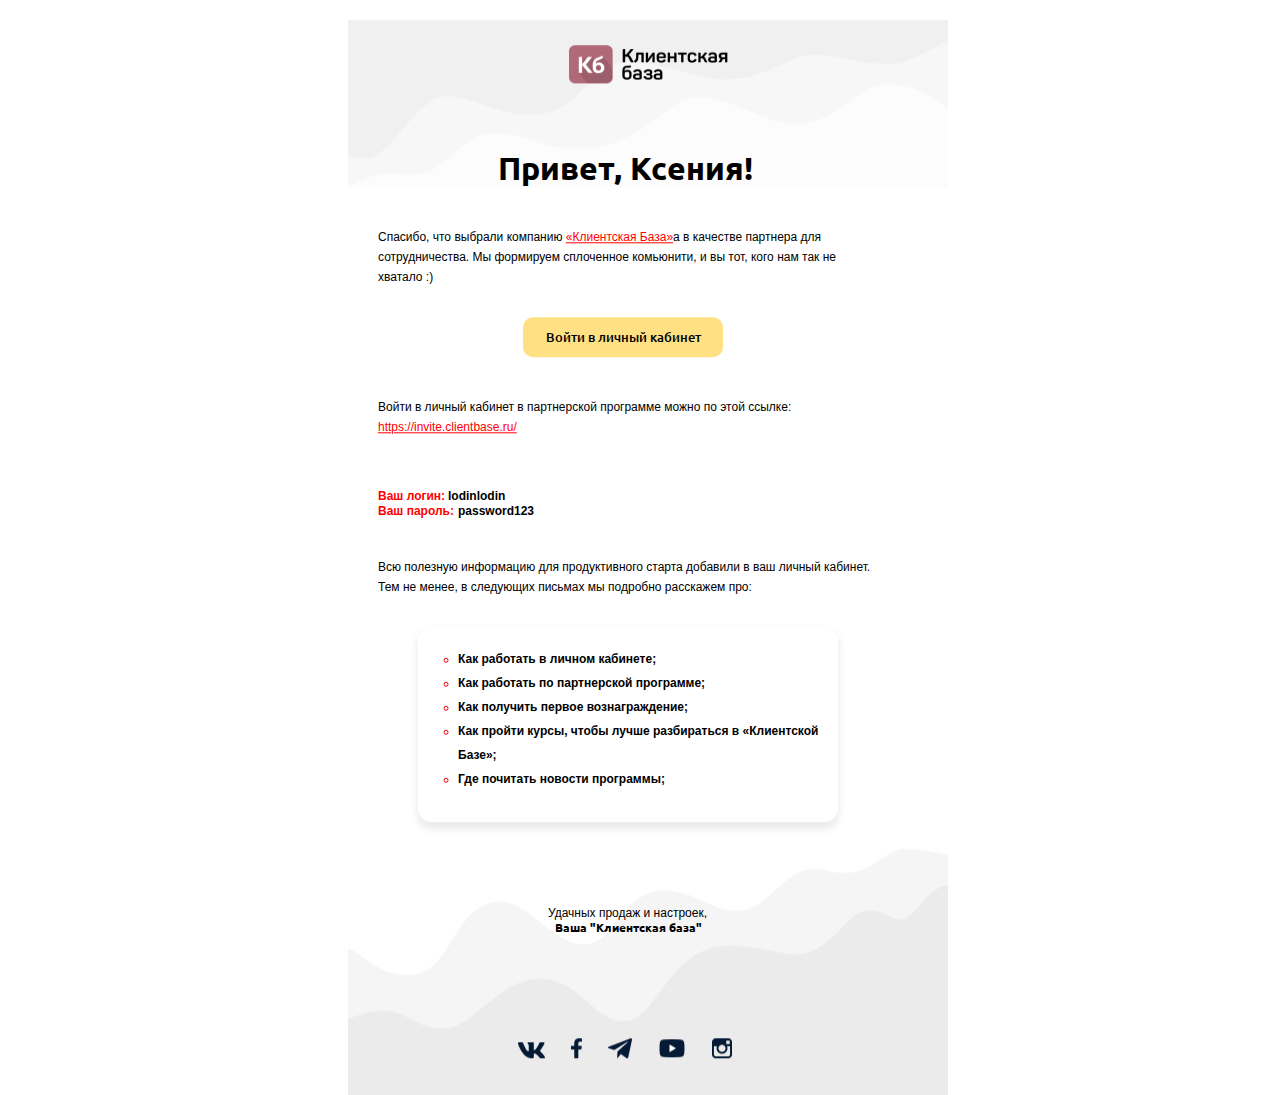
<file: 1-task/welcomeEmail.html>
<!DOCTYPE html>
<html lang="en">
<head>
    <meta charset="UTF-8">
    <meta name="viewport" content="width=device-width, initial-scale=1.0">
    <link rel="stylesheet" href="welcomeEmail.css">
    <link rel="preconnect" href="https://fonts.googleapis.com">
    <link rel="preconnect" href="https://fonts.gstatic.com" crossorigin>
    <link rel="preconnect" href="https://fonts.googleapis.com">
    <link rel="preconnect" href="https://fonts.gstatic.com" crossorigin>
    <link href="https://fonts.googleapis.com/css2?family=Open+Sans:ital,wght@0,300..800;1,300..800&display=swap" rel="stylesheet">
    <link href="https://fonts.googleapis.com/css2?family=Ubuntu:ital,wght@0,300;0,400;0,500;0,700;1,300;1,400;1,500;1,700&display=swap" rel="stylesheet">
    <title>Document</title>
</head>
<body>
    <header>
        <img src="./src/top-background.png" class="top-background">
        <img src="./src/header.png" id="header-img">
        <h1 class="headertext">Привет, Ксения!</h1>
    </header>
    <div class="mainContent">
        <h3>Спасибо, что выбрали компанию <a href="#">«Клиентская База»</a>a в качестве партнера для сотрудничества. Мы формируем сплоченное комьюнити, и вы тот, кого нам так не хватало :)</h3>
        <button class="btn btn-1 btn-sep icon-info btn-3">Войти в личный кабинет</button>
        <h3>Войти в личный кабинет в партнерской программе можно по этой ссылке: <a href="https://invite.clientbase.ru/">https://invite.clientbase.ru/</a></h3>
        <div class="login">
            <h4 class="login-h4 login-h4-1">Ваш логин:</h4><h5 class="login-h5 login-h5-1">lodinlodin</h5>
            <h4 class="login-h4 login-h4-2">Ваш пароль:</h4><h5 class="login-h5 login-h5-2">password123</h5>
        </div>
        <h3>Всю полезную информацию для продуктивного старта добавили в ваш личный кабинет. Тем не менее, в следующих письмах мы подробно расскажем про:</h3>
        <ul>
            <li><h9>Как работать в личном кабинете;</h9></li>
            <li><h9>Как работать по партнерской программе;</h9></li>
            <li><h9>Как получить первое вознаграждение;</h9></li>
            <li><h9>Как пройти курсы, чтобы лучше разбираться в «Клиентской Базе»;</h9></li>
            <li><h9>Где почитать новости программы;</h9></li>
        </ul>
    </div>
    <footer>
        <img src="./src/bottom-background-back.png" class="footer-background footer-background-back">
        <img src="./src/bottom-background-front.png" class="footer-background footer-background-front">
        <div class="footer-text-div">
            <h3 class="footer-text">Удачных продаж и настроек, <h6>Ваша "Клиентская база"</h6></h3>
        </div>
        <div class="footer-div">
            <a href="#"><img src="./src/vk-img.png" alt="test" class="footer-a vk"></a>
            <a href="#"><img src="./src/fasebook.png" alt="test" class="footer-a fasebook"></a>
            <a href="#"><img src="./src/telegram.png" alt="test" class="footer-a telegram"></a>
            <a href="#"><img src="./src/youtube.png" alt="test" class="footer-a youtube"></a>
            <a href="#"><img src="./src/instagram.png" alt="test" class="footer-a instagram"></a>
        </div>
    </footer>
</body>
</html>
</file>
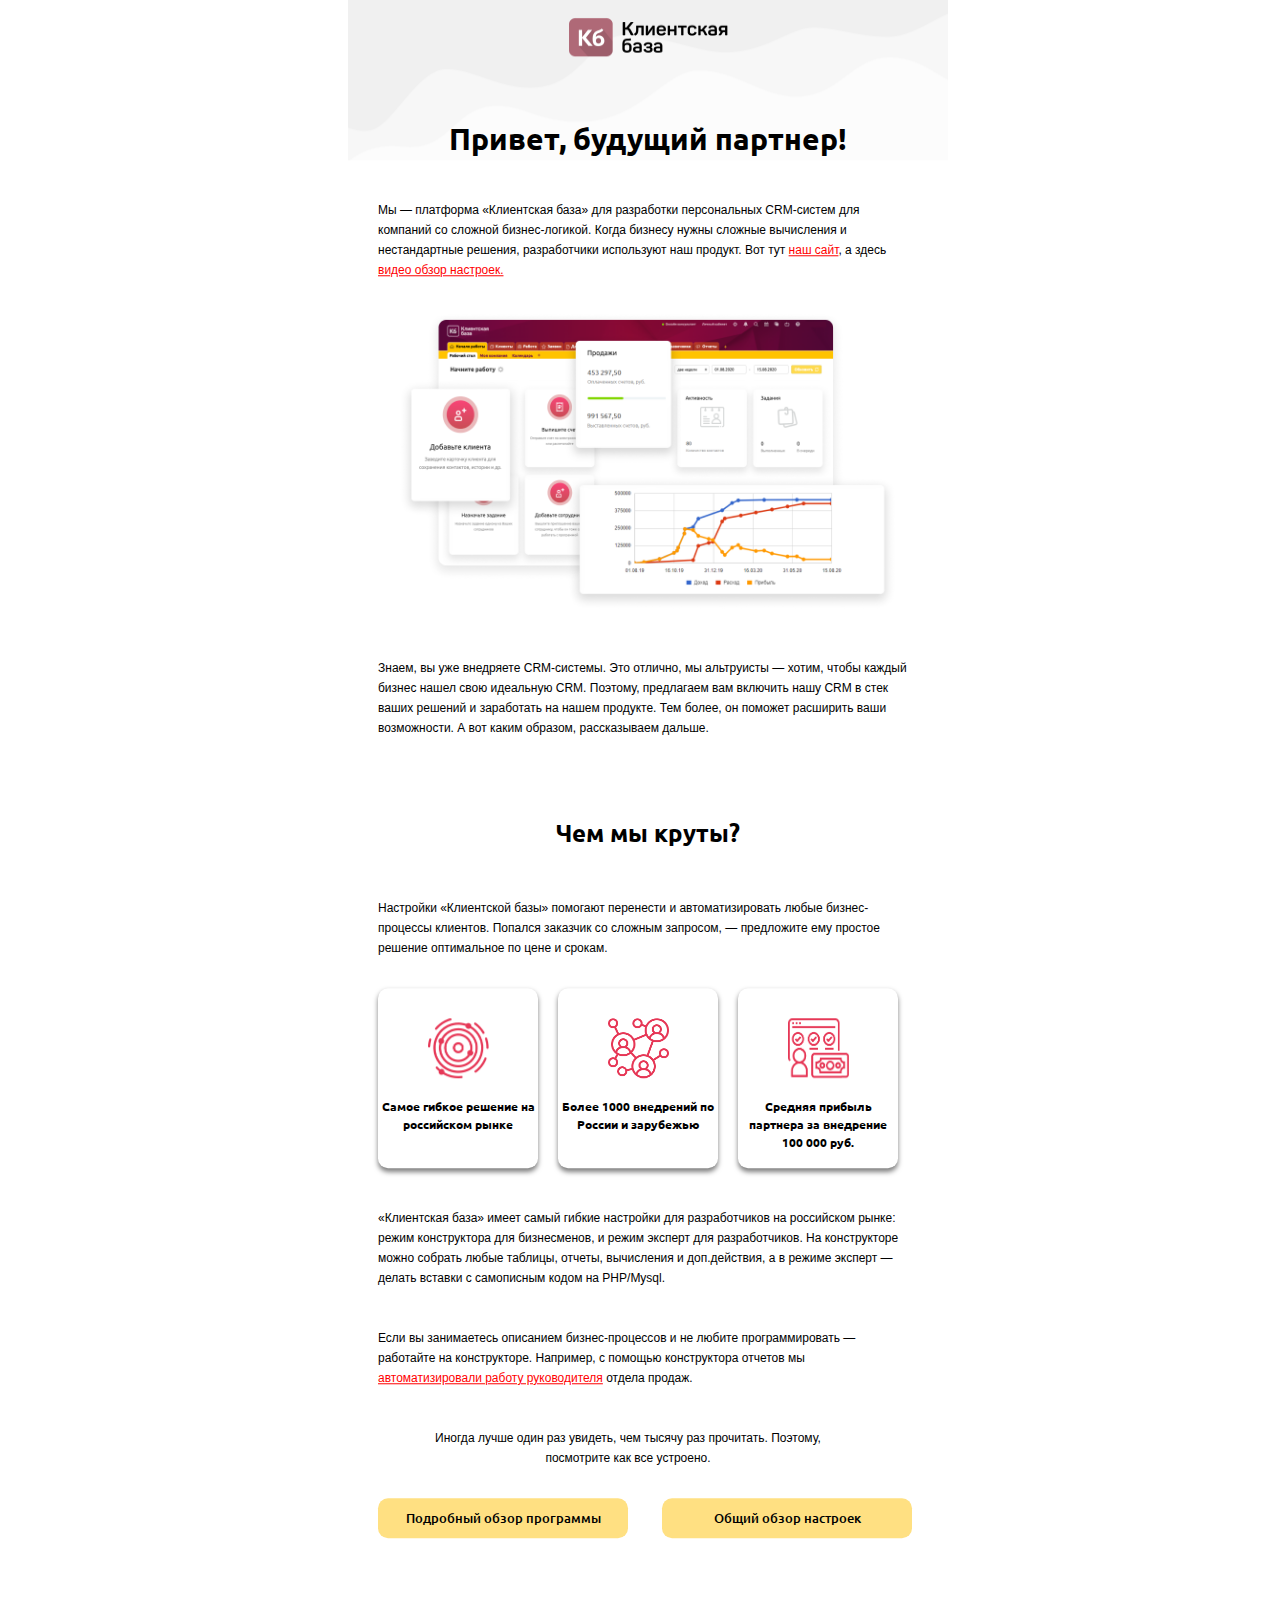
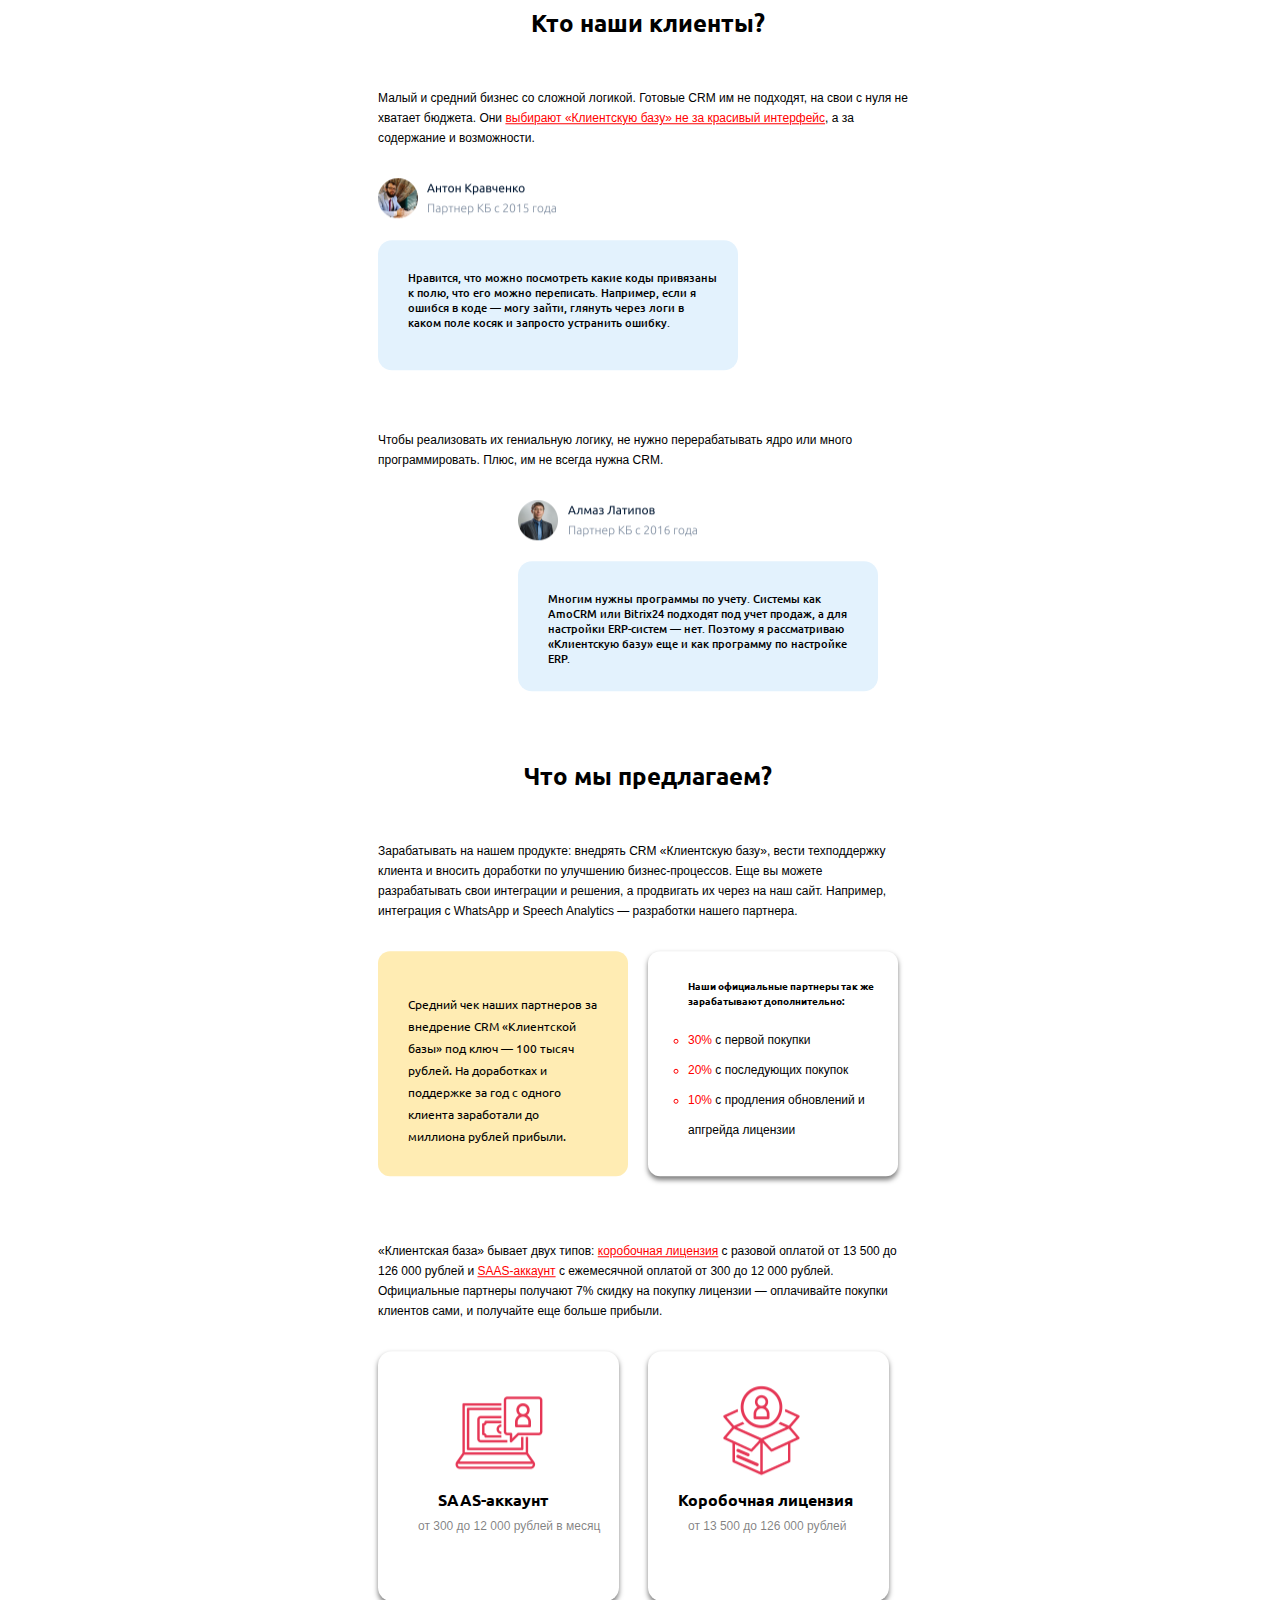
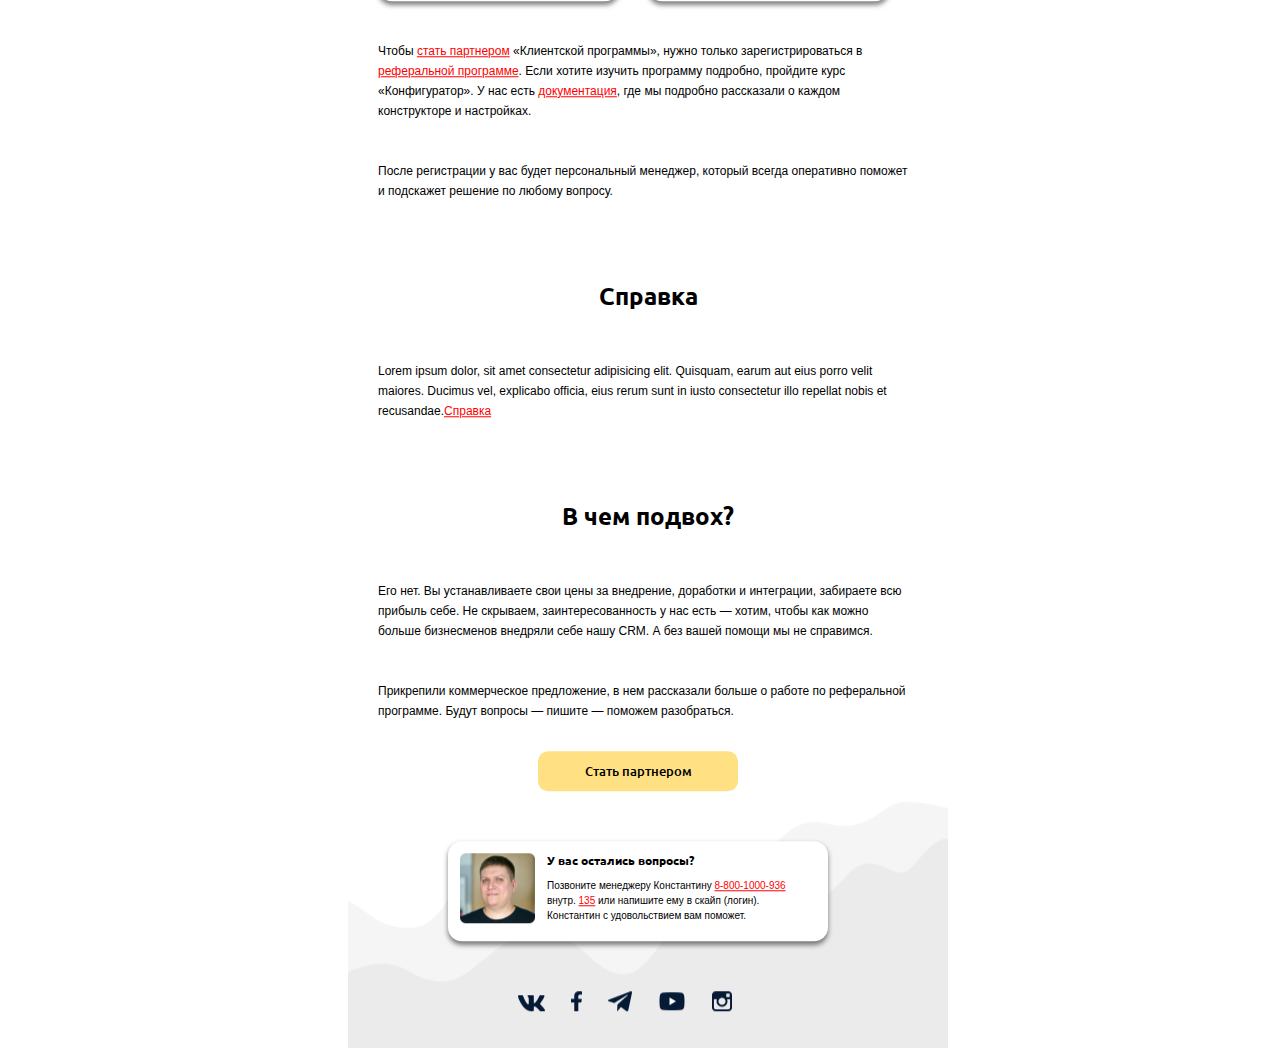
<file: 2-task/example.html>
<!DOCTYPE html>
<html lang="en">
<head>
    <meta charset="UTF-8">
    <meta name="viewport" content="width=device-width, initial-scale=1.0">
    <link rel="stylesheet" href="styles.css">
    <link rel="preconnect" href="https://fonts.googleapis.com">
    <link rel="preconnect" href="https://fonts.gstatic.com" crossorigin>
    <link rel="preconnect" href="https://fonts.googleapis.com">
    <link rel="preconnect" href="https://fonts.gstatic.com" crossorigin>
    <link href="https://fonts.googleapis.com/css2?family=Open+Sans:ital,wght@0,300..800;1,300..800&display=swap" rel="stylesheet">
    <link href="https://fonts.googleapis.com/css2?family=Ubuntu:ital,wght@0,300;0,400;0,500;0,700;1,300;1,400;1,500;1,700&display=swap" rel="stylesheet">
    <title>Document</title>
</head>
<body>
    <header>
        <img src="./src/top-background.png" class="top-background">
        <img src="./src/header.png" id="header-img">
        <h1 class="headertext">Привет, будущий партнер!</h1>
    </header>
    <div class="mainContent">
        <h3 class="firsttext">Мы — платформа «Клиентская база» для разработки персональных CRM-систем для компаний со сложной бизнес-логикой. Когда бизнесу нужны сложные вычисления и нестандартные решения, разработчики используют наш продукт. Вот тут <a href="#">наш сайт</a>, а здесь <a href="#">видео обзор настроек.</a></h3>
        <img src="./src/interface.png" id="grath">
        <h3>Знаем, вы уже внедряете CRM-системы. Это отлично, мы альтруисты — хотим, чтобы каждый бизнес нашел свою идеальную CRM. Поэтому, предлагаем вам включить нашу CRM в стек ваших решений и заработать на нашем продукте. Тем более, он поможет расширить ваши возможности. А вот каким образом, рассказываем дальше.</h3>
        <h2>Чем мы круты?</h2>
        <h3>Настройки «Клиентской базы» помогают перенести и автоматизировать любые бизнес-процессы клиентов. Попался заказчик со сложным запросом, — предложите ему простое решение оптимальное по цене и срокам.</h3>
        <div class="squre-div">
            <div class="squre squre-1"><img src="./src/squre-1-img.png" class="squre-img squre-1-img"><p class="squre-1-sep">Самое гибкое решение на российском рынке</p></div>
            <div class="squre squre-2"><img src="./src/squre-2-img.png" class="squre-img squre-2-img"><p class="squre-3-sep">Более 1000 внедрений по России и зарубежью</p></div>
            <div class="squre squre-3"><img src="./src/squre-3-img.png" class="squre-img squre-3-img"><p class="squre-4-sep">Средняя прибыль партнера за внедрение 100 000 руб.</p></div>
        </div>
        <h3>«Клиентская база» имеет самый гибкие настройки для разработчиков на российском рынке: режим конструктора для бизнесменов, и режим эксперт для разработчиков. На конструкторе можно собрать любые таблицы, отчеты, вычисления и доп.действия, а в режиме эксперт — делать вставки с самописным кодом на PHP/Mysql.</h3>
        <h3>Если вы занимаетесь описанием бизнес-процессов и не любите программировать — работайте на конструкторе. Например, с помощью конструктора отчетов мы <a href="#">автоматизировали работу руководителя</a> отдела продаж.</h3>
        <h3 class="buttonstext">Иногда лучше один раз увидеть, чем тысячу раз прочитать. Поэтому, посмотрите как все устроено.</h3>
        <div>
            <button class="btn btn-1 btn-sep icon-info">Подробный обзор программы</button>
            <button class="btn btn-1 btn-sep icon-info btn-2">Общий обзор настроек</button>
        </div>
        <h2>Кто наши клиенты?</h2>
        <h3>Малый и средний бизнес со сложной логикой. Готовые CRM им не подходят, на свои с нуля не хватает бюджета. Они <a href="#">выбирают «Клиентскую базу» не за красивый интерфейс</a>, а за содержание и возможности.</h3>
        <div id="Anton">
            <img src="./src/Anton.png" id="antonImg">
            <div class="antonmeassage">
                <h4 class="antonh">Нравится, что можно посмотреть какие коды привязаны к полю, что его можно переписать. Например, если я ошибся в коде — могу зайти, глянуть через логи в каком поле косяк и запросто устранить ошибку.</h4>
            </div>
        </div>
        <h3>Чтобы реализовать их гениальную логику, не нужно перерабатывать ядро или много программировать. Плюс, им не всегда нужна CRM.</h3>
        <div id="Almaz">
            <img src="./src/Almaz.png" id="almazImg">
            <div id="almazmeassage"><h4 class="almazh">
                Многим нужны программы по учету. Системы как AmoCRM или Bitrix24 подходят под учет продаж, а для настройки ERP-систем — нет. Поэтому я рассматриваю «Клиентскую базу» еще и как программу по настройке ERP.</h4>
            </div>
        </div>
        <h2>Что мы предлагаем?</h2>
        <h3>Зарабатывать на нашем продукте: внедрять CRM «Клиентскую базу», вести техподдержку клиента и вносить доработки по улучшению бизнес-процессов. Еще вы можете разрабатывать свои интеграции и решения, а продвигать их через на наш сайт. Например, интеграция с WhatsApp и Speech Analytics  — разработки нашего партнера.</h3>
        <div class="two-squre-div">
            <div class="two-squre two-squre-1"><p class="two-squre-1-text">Средний чек наших партнеров за внедрение CRM «Клиентской базы» под ключ — 100 тысяч рублей. На доработках и поддержке за год с одного клиента заработали до миллиона рублей прибыли.</p></div>
            <div class="two-squre two-squre-2">
                <h5>Наши официальные партнеры так же зарабатывают дополнительно:</h5>
                <ul>
                    <li><h8>30%</h8><h9> с первой покупки</h9></li>
                    <li><h8>20%</h8><h9> с последующих покупок</h9></li>
                    <li><h8>10%</h8><h9> с продления обновлений и апгрейда лицензии</h9></li>
                </ul>
            </div>
        </div>
        <h3>«Клиентская база» бывает двух типов: <a href="#">коробочная лицензия</a> с разовой оплатой от 13 500 до 126 000 рублей и <a href="#">SAAS-аккаунт</a> с ежемесячной оплатой от 300 до 12 000 рублей. Официальные партнеры получают 7% скидку на покупку лицензии — оплачивайте покупки клиентов сами, и получайте еще больше прибыли.</h3>
        <div class="third-squre-div">
            <div class="third-squre third-squre-1">
                <img src="./src/third-squre-img-2.png" class="third-squre-img third-squre-2-img">
                <h10 class="third-squre-header third-squre-header-1">Коробочная лицензия</h10>
                <h11 class="third-squre-sep third-squre-1-sep">от 13 500 до 126 000 рублей</h11>
            </div>
            <div class="third-squre third-squre-2">
                <img src="./src/third-squre-img-1.png" class="third-squre-img third-squre-1-img">
                <h10 class="third-squre-header third-squre-header-2">SAAS-аккаунт</h10>
                <h11 class="third-squre-sep third-squre-2-sep">от 300 до 12 000 рублей в месяц</h11>
            </div>
        </div>
        <h3>Чтобы <a href="#">стать партнером</a> «Клиентской программы», нужно только зарегистрироваться в <a href="#">реферальной программе</a>. Если хотите изучить программу подробно, пройдите курс «Конфигуратор». У нас есть <a href="#">документация</a>, где мы подробно рассказали о каждом конструкторе и настройках.</h3>
        <h3>После регистрации у вас будет персональный менеджер, который всегда оперативно поможет и подскажет решение по любому вопросу.</h3>
        <h2>Справка</h2>
        <h3>Lorem ipsum dolor, sit amet consectetur adipisicing elit. Quisquam, earum aut eius porro velit maiores. Ducimus vel, explicabo officia, eius rerum sunt in iusto consectetur illo repellat nobis et recusandae.<a href="#">Справка</a></h3>
        <h2>В чем подвох?</h2>
        <h3>Его нет. Вы устанавливаете свои цены за внедрение, доработки и интеграции, забираете всю прибыль себе. Не скрываем, заинтересованность у нас есть — хотим, чтобы как можно больше бизнесменов внедряли себе нашу CRM. А без вашей помощи мы не справимся.</h3>
        <h3>Прикрепили коммерческое предложение, в нем рассказали больше о работе по реферальной программе. Будут вопросы — пишите — поможем разобраться.</h3>
        <button class="btn btn-1 btn-sep icon-info btn-3">Стать партнером</button>
    </div>
    <footer>
        <img src="./src/bottom-background-back.png" class="footer-background footer-background-back">
        <img src="./src/bottom-background-front.png" class="footer-background footer-background-front">
        <div class="last">
            <img src="./src/last-img.png" class="last-img">
            <h7 class="last-header">У вас остались вопросы?</h7>
            <h9 class="last-sep">Позвоните менеджеру Константину <a href="#">8-800-1000-936</a> внутр. <a href="#">135</a> или напишите ему в скайп (логин). Константин с удовольствием вам поможет.</h9>
        </div>
        <div class="footer-div">
            <a href="#"><img src="./src/vk-img.png" alt="test" class="footer-a vk"></a>
            <a href="#"><img src="./src/fasebook.png" alt="test" class="footer-a fasebook"></a>
            <a href="#"><img src="./src/telegram.png" alt="test" class="footer-a telegram"></a>
            <a href="#"><img src="./src/youtube.png" alt="test" class="footer-a youtube"></a>
            <a href="#"><img src="./src/instagram.png" alt="test" class="footer-a instagram"></a>
        </div>
    </footer>
</body>
</html>
</file>
<file: 3-task/clientbase-frontend-test/style.css>
* {
    margin: 0;
    padding: 0;
    box-sizing: padding-box;
}
  

.table {
    display: table;
    margin: 0 auto;
    border-left: 1px solid #ccc;
    border-right: 1px solid #ccc;
}

.table__row {
    display: table;
    margin: 0 auto;
    border-bottom: 1px solid #ccc;
}

.table__row--head {
    color: #fff;
    text-transform: uppercase;
    font-weight: bold;

    background-color: #08beff;
    box-shadow: 1px 0 6px 3px #ccc;
    padding-left: 0px;
}

.table__cell {
    display: table-cell;
    padding: 10px;
    width: 120px;
    height: 2px;
}
</file>
<file: 1-task/email.css>
body{
    position: absolute;
    width: 600px;
    left: 50%;
    top: 65%;
    transform: translate(-50%,-15%);
    line-height: 1.5;
}


h2{
    font-size: 24px;
    left: 0;
    line-height: 50px;
    padding-top: 40px;
    text-align: center;
    width: 100%;
    font-family: ubuntu;
}

h1{
    font-size: 30px;
    left: 0;
    text-align: center;
    width: 100%;
    font-family: ubuntu;
    position: absolute;
    margin-bottom: 100px;
}

h3{
    font-size: 12px;
    font-family: sans-serif;
    font-weight: 100;
    line-height: 20px;
    text-align: left;
    margin-bottom: 30px;
    margin-top: 40px;
    margin-left: 30px;
    margin-right: 40px;
}

h4{
    font-size: 11px;
    font-family: ubuntu;
    font-weight: 500;
    line-height: 15px;
    text-align: left;
    margin-bottom: 20px;
}


header{
    height: 167px;

}

.mainContent{
    top:167px
}

footer{
    height: 257px;
    position: absolute;
    width: 600px;
}

.last{
    margin-top: 50px;
    width: 380px;
    height: 100px;
    border-radius: 14px;
    box-shadow: 0px 3px 5px 0px rgba(0, 0, 0, 0.5);
    background-color: white;
    margin-left: 100px;
    position: absolute;
}

.last-img{
    width: 75px;
    height: 70px;
    margin: 12px;
}

.last-header{
    font-size: 12px;
    font-family: ubuntu;
    font-weight: 600;
    position: absolute;
    margin-top: 10px;
}

.last-sep{
    font-size: 10px;
    font-family: sans-serif;
    position: absolute;
    margin-top: 37px;
    width: 260px;
} 

.headertext{
    position: absolute;
    top: 103px;
}

#grath{
    margin-left: 50px;
    width: 500px;
}

#header-img{
    width: 160px;
    height: 40px;
    position: absolute;
    left: 50%;
    top: 30px;
    transform: translate(-50%,-15%);
}

#antonImg, #almazImg{
    height: 40px;
}

.antonmeassage, #almazmeassage{
    background-color: #E3F2FD;
    border-radius: 14px;
    width: 360px;
    height: 130px;
    font-size: 11px;
    font-family: ubuntu;
    align-items: center;

}

#Anton{
    margin-bottom: 60px;  
    margin-left: 30px; 
}

#Almaz{
    margin-left: 170px;
    margin-top: 20px;
}

.antonh, .almazh{  
    position: fixded;
    text-align: left;
    width: 310px;
    height: 70px;
    margin-left: 30px;
    padding-top: 30px;
}

.buttonstext{
    text-align: center;
    width: 400px;
    height: 40px;
    margin-left: 80px;
}

.btn {
    border: none;
    font-family: ubuntu;
    font-size: 14;
    font-weight: 500;
    position: relative;
    -webkit-transition: all 0.3s;
    -moz-transition: all 0.3s;
    transition: all 0.3s;
    width: 250px;
    height: 40px;
    white-space: nowrap;
    border-radius: 10px;
    margin-left: 15px;
  }
  
  .btn:after {
    content: '';
    position: absolute;
    z-index: -1;
    -webkit-transition: all 0.3s;
    -moz-transition: all 0.3s;
    transition: all 0.3s;
  }
  
  /* Pseudo elements for icons */
  .btn:before {
    font-family: 'FontAwesome';
    font-style: normal;
    font-weight: normal;
    font-variant: normal;
    text-transform: none;
    line-height: 1;
    position: relative;
    -webkit-font-smoothing: antialiased;
  }
  
  
  /* Icon separator */
  .btn-sep {

  }
  
  .btn-sep:before {
    background: rgba(0,0,0,0.15);
  }
  
  /* Button 1 */
  .btn-1 {
    background: #FFE082;
    color: #000000;
    margin-left: 30px
  }
  
  .btn-1:hover {
    background: #d3b96b;
  }
  
  .btn-1:active {
    background: #d3b96b;
    top: 2px;
  }
  
  .btn-1:before {
    position: absolute;
    height: 100%;
    left: 0;
    top: 0;
    line-height: 3;
    font-size: 140%;
    width: 60px;
  }
  
  .btn-2{
    margin-left: 30px;
  }

  .btn-3{
    margin-left: 190px;
    background-color: #FFE082;
    width: 200px;
  }

.squre{
    width: 160px;
    height: 180px;
    border-radius: 10px;
    box-shadow: 0px 3px 5px 0px rgba(0, 0, 0, 0.5);
    position: absolute;
    margin-left: 30px;
}
.squre-2{
    left: 30%
}
.squre-3{
    left: 60%
}


.squre-img{
    width: 61px;
    height: 60px;
    margin-left: 50px;
    margin-top: 30px;
}
p{
    font-size: 12px;
    text-align: center;
    font-weight: 700;
    font-family: ubuntu;
}

.two-squre{
    width: 250px;
    height: 225px;
    border-radius: 12px;
    position:absolute;
}

.two-squre-1{
    background-color: #FFECB3;
    margin-left: 30px;
}

.two-squre-1-text{
    font-size: 12;
    text-align: left;
    font-weight: 400;
    line-height: 22px;
    padding: 30px;
}

.two-squre-2{
    box-shadow: 0px 3px 5px 0px rgba(0, 0, 0, 0.5);
    left: 50%;
}

.squre-div{
    width: 520px;
    height: 180px;
}

.two-squre-div{
    height: 250px;
}

h5{
    font-weight: 700;
    font-family: ubuntu;
    font-size: 10px;
    padding-left: 40px;
    padding-top: 10px;
}

ul{
    font-family: sans-serif;
    list-style-type: circle;
    color: red;
}

li{
    font-size:12px;
    line-height: 2.5;
}

h8{
    color: red;
}

h9{
    color: black;
}


.third-squre-div{
    height: 250px;
}

.third-squre{
    position: absolute;
    width: 241px;
    height: 250px;
    box-shadow: 0px 3px 5px 0px rgba(0, 0, 0, 0.5);
    border-radius: 14px;
}

.third-squre-1{
    left: 50%
}

.third-squre-2{
    margin-left: 30px;
}

.third-squre-img{
    margin-left: 75px;
    margin-top: 30px;
}

.third-squre-1-img{
    width: 100px;
    height: 100px;
}
.third-squre-2-img{
    width: 77px;
    height: 100px;
}

.third-squre-header{
    font-size:18;
    font-family: ubuntu;
    font-weight: 800;
    text-align: left;
    white-space: nowrap;
}

.third-squre-header-1{
    margin-right: 60px;
    margin-left: 30px;
}

.third-squre-header-2{
    margin-left: 60px;
    margin-right: 60px;
}

.third-squre-sep{
    font-family: sans-serif;
    font-weight: 100;
    font-size:12px;
    text-align: center;
    color: rgba(0, 0, 0, 0.5);
    white-space: nowrap;
    margin-left: 40px;
}

.footer-div{
    width: 246px;
    height: 20px;
    margin-left: 170px;
    margin-top: 200px;
    position: absolute;
}

.footer-a{
    margin-right: 22px;
}

.vk{
    width: 27px;
    height: 16px;
}

.fasebook{
    width: 11px;
    height: 20px;
}

.telegram{
    width: 24px;
    height: 20px;
}

.youtube{
    width: 28px;
    height: 20px;
}

.instagram{
    width: 20px;
    height: 20px;
}

.footer-background{
    position: absolute;
    width: 600px;
    height: 257px;
}

.top-background{
    width: 600px;
}

a{
    color:red
}
/*-------------------------------------------------------------*/

.ubuntu-light {
    font-family: "Ubuntu", sans-serif;
    font-weight: 300;
    font-style: normal;
  }
  
  .ubuntu-regular {
    font-family: "Ubuntu", sans-serif;
    font-weight: 400;
    font-style: normal;
  }
  
  .ubuntu-medium {
    font-family: "Ubuntu", sans-serif;
    font-weight: 500;
    font-style: normal;
  }
  
  .ubuntu-bold {
    font-family: "Ubuntu", sans-serif;
    font-weight: 700;
    font-style: normal;
  }
  
  .ubuntu-light-italic {
    font-family: "Ubuntu", sans-serif;
    font-weight: 300;
    font-style: italic;
  }
  
  .ubuntu-regular-italic {
    font-family: "Ubuntu", sans-serif;
    font-weight: 400;
    font-style: italic;
  }
  
  .ubuntu-medium-italic {
    font-family: "Ubuntu", sans-serif;
    font-weight: 500;
    font-style: italic;
  }
  
  .ubuntu-bold-italic {
    font-family: "Ubuntu", sans-serif;
    font-weight: 700;
    font-style: italic;
  }
</file>
<file: 1-task/welcomeEmail.css>
h1,h2,h3,h4,h5,h6{
    font-family: ubuntu;
}


body{
    position: absolute;
    width: 600px;
    left: 50%;
    top:15%;
    transform: translate(-50%,-15%);
    line-height: 1.5;
}

.headertext{
    position: absolute;
    top: 103px;
}

#header-img{
    width: 160px;
    height: 40px;
    position: absolute;
    left: 50%;
    top: 30px;
    transform: translate(-50%,-15%);
}

header{
    height: 167px;

}

.mainContent{
    top:167px;
}

footer{
    height: 257px;
    position: absolute;
    width: 600px;
}

h1{
    margin-left: 150px;
}

h3{
    font-size: 12px;
    font-family: sans-serif;
    font-weight: 100;
    line-height: 20px;
    text-align: left;
    margin-bottom: 30px;
    margin-top: 40px;
    margin-left: 30px;
    margin-right: 70px;
}

h6{
    position: absolute;
}

ul{
    font-family: sans-serif;
    list-style-type: circle;
    color: red;
    box-shadow: 0px 5px 10px 0px rgba(0, 0, 0, 0.1);
    border-radius: 14px;
    width: 380px;
    margin-left: 70px;
    height: 175px;
    padding-top: 20px;
}

li{
    font-size:12px;
    line-height: 2;

}

h4{
    font-family: sans-serif;
    margin-left: 30px;
    color: red;
    font-size: 12px;
    position: absolute;;
}

.login{
    width: 300px;
    height: 50px;
}
.login-h4{
    margin-left: 30px;
    margin-top: 35px;
}

.login-h4-1{
    margin-left: 30px;
    margin-top: 20px;
}

.login-h5{
    margin-left: 110px;
}

.login-h5-1{
    margin-left: 100px;
    margin-top: 20px;
}


h5{
    position: absolute;
    font-family: sans-serif;
    margin-left: 110px;
    font-size: 12px;
    margin-top: 35px;
}

h9{
    color:black !important;
    font-weight: 700;
    font-size: 12px;
}
.btn {
    border: none;
    font-family: ubuntu;
    font-size: 14;
    font-weight: 500;
    position: relative;
    -webkit-transition: all 0.3s;
    -moz-transition: all 0.3s;
    transition: all 0.3s;
    width: 250px;
    height: 40px;
    white-space: nowrap;
    border-radius: 10px;
    margin-left: 175px;
  }
  
  .btn:after {
    content: '';
    position: absolute;
    z-index: -1;
    -webkit-transition: all 0.3s;
    -moz-transition: all 0.3s;
    transition: all 0.3s;
  }
  
  /* Pseudo elements for icons */
  .btn:before {
    font-family: 'FontAwesome';
    font-style: normal;
    font-weight: normal;
    font-variant: normal;
    text-transform: none;
    line-height: 1;
    position: relative;
    -webkit-font-smoothing: antialiased;
  }
  
  
  /* Icon separator */
  .btn-sep {

  }
  
  .btn-sep:before {
    background: rgba(0,0,0,0.15);
  }
  
  /* Button 1 */
  .btn-1 {
    background: #FFE082;
    color: #000000;
    width: 200px;
    height: 40px;

  }
  
  .btn-1:hover {
    background: #d3b96b;
  }
  
  .btn-1:active {
    background: #d3b96b;
    top: 2px;
  }
  
  .btn-1:before {
    position: absolute;
    height: 100%;
    left: 0;
    top: 0;
    line-height: 3;
    font-size: 140%;
    width: 60px;
  }

  .footer-div{
    width: 246px;
    height: 20px;
    margin-left: 170px;
    margin-top: 200px;
    position: absolute;
}

.footer-text-div{
    position: absolute;
    margin-left: 170px;
}

.footer-text{
    position:absolute;
    margin-top: 65px;
    width: 200px;
}

h6{
    width: 200px;
    margin-top: 80px;
    margin-left: 37px;
    font-size: 12px;
}

.footer-kb{
    font-weight: 700;
}

.footer-a{
    margin-right: 22px;
}

.vk{
    width: 27px;
    height: 16px;
}

.fasebook{
    width: 11px;
    height: 20px;
}

.telegram{
    width: 24px;
    height: 20px;
}

.youtube{
    width: 28px;
    height: 20px;
}

.instagram{
    width: 20px;
    height: 20px;
}

.footer-background{
    position: absolute;
    width: 600px;
    height: 257px;
}


.top-background{
    width: 600px;
}

a{
    color: red;
}


/* =================================================================*/
  .ubuntu-light {
    font-family: "Ubuntu", sans-serif;
    font-weight: 300;
    font-style: normal;
  }
  
  .ubuntu-regular {
    font-family: "Ubuntu", sans-serif;
    font-weight: 400;
    font-style: normal;
  }
  
  .ubuntu-medium {
    font-family: "Ubuntu", sans-serif;
    font-weight: 500;
    font-style: normal;
  }
  
  .ubuntu-bold {
    font-family: "Ubuntu", sans-serif;
    font-weight: 700;
    font-style: normal;
  }
  
  .ubuntu-light-italic {
    font-family: "Ubuntu", sans-serif;
    font-weight: 300;
    font-style: italic;
  }
  
  .ubuntu-regular-italic {
    font-family: "Ubuntu", sans-serif;
    font-weight: 400;
    font-style: italic;
  }
  
  .ubuntu-medium-italic {
    font-family: "Ubuntu", sans-serif;
    font-weight: 500;
    font-style: italic;
  }
  
  .ubuntu-bold-italic {
    font-family: "Ubuntu", sans-serif;
    font-weight: 700;
    font-style: italic;
  }
</file>
<file: 2-task/styles.css>
body{
    position: absolute;
    width: 600px;
    left: 50%;
    top: 65%;
    transform: translate(-50%,-15%);
    line-height: 1.5;
}


h2{
    font-size: 24px;
    left: 0;
    line-height: 50px;
    padding-top: 40px;
    text-align: center;
    width: 100%;
    font-family: ubuntu;
}

h1{
    font-size: 30px;
    left: 0;
    text-align: center;
    width: 100%;
    font-family: ubuntu;
    position: absolute;
    margin-bottom: 100px;
}

h3{
    font-size: 12px;
    font-family: sans-serif;
    font-weight: 100;
    line-height: 20px;
    text-align: left;
    margin-bottom: 30px;
    margin-top: 40px;
    margin-left: 30px;
    margin-right: 40px;
}

h4{
    font-size: 11px;
    font-family: ubuntu;
    font-weight: 500;
    line-height: 15px;
    text-align: left;
    margin-bottom: 20px;
}


header{
    height: 167px;

}

.mainContent{
    top:167px
}

footer{
    height: 257px;
    position: absolute;
    width: 600px;
}

.last{
    margin-top: 50px;
    width: 380px;
    height: 100px;
    border-radius: 14px;
    box-shadow: 0px 3px 5px 0px rgba(0, 0, 0, 0.5);
    background-color: white;
    margin-left: 100px;
    position: absolute;
}

.last-img{
    width: 75px;
    height: 70px;
    margin: 12px;
}

.last-header{
    font-size: 12px;
    font-family: ubuntu;
    font-weight: 600;
    position: absolute;
    margin-top: 10px;
}

.last-sep{
    font-size: 10px;
    font-family: sans-serif;
    position: absolute;
    margin-top: 37px;
    width: 260px;
} 

.headertext{
    position: absolute;
    top: 103px;
}

#grath{
    margin-left: 50px;
    width: 500px;
}

#header-img{
    width: 160px;
    height: 40px;
    position: absolute;
    left: 50%;
    top: 30px;
    transform: translate(-50%,-15%);
}

#antonImg, #almazImg{
    height: 40px;
}

.antonmeassage, #almazmeassage{
    background-color: #E3F2FD;
    border-radius: 14px;
    width: 360px;
    height: 130px;
    font-size: 11px;
    font-family: ubuntu;
    align-items: center;

}

#Anton{
    margin-bottom: 60px;  
    margin-left: 30px; 
}

#Almaz{
    margin-left: 170px;
    margin-top: 20px;
}

.antonh, .almazh{  
    position: fixded;
    text-align: left;
    width: 310px;
    height: 70px;
    margin-left: 30px;
    padding-top: 30px;
}

.buttonstext{
    text-align: center;
    width: 400px;
    height: 40px;
    margin-left: 80px;
}

.btn {
    border: none;
    font-family: ubuntu;
    font-size: 14;
    font-weight: 500;
    position: relative;
    -webkit-transition: all 0.3s;
    -moz-transition: all 0.3s;
    transition: all 0.3s;
    width: 250px;
    height: 40px;
    white-space: nowrap;
    border-radius: 10px;
    margin-left: 15px;
  }
  
  .btn:after {
    content: '';
    position: absolute;
    z-index: -1;
    -webkit-transition: all 0.3s;
    -moz-transition: all 0.3s;
    transition: all 0.3s;
  }
  
  /* Pseudo elements for icons */
  .btn:before {
    font-family: 'FontAwesome';
    font-style: normal;
    font-weight: normal;
    font-variant: normal;
    text-transform: none;
    line-height: 1;
    position: relative;
    -webkit-font-smoothing: antialiased;
  }
  
  
  /* Icon separator */
  .btn-sep {

  }
  
  .btn-sep:before {
    background: rgba(0,0,0,0.15);
  }
  
  /* Button 1 */
  .btn-1 {
    background: #FFE082;
    color: #000000;
    margin-left: 30px
  }
  
  .btn-1:hover {
    background: #d3b96b;
  }
  
  .btn-1:active {
    background: #d3b96b;
    top: 2px;
  }
  
  .btn-1:before {
    position: absolute;
    height: 100%;
    left: 0;
    top: 0;
    line-height: 3;
    font-size: 140%;
    width: 60px;
  }
  
  .btn-2{
    margin-left: 30px;
  }

  .btn-3{
    margin-left: 190px;
    background-color: #FFE082;
    width: 200px;
  }

.squre{
    width: 160px;
    height: 180px;
    border-radius: 10px;
    box-shadow: 0px 3px 5px 0px rgba(0, 0, 0, 0.5);
    position: absolute;
    margin-left: 30px;
}
.squre-2{
    left: 30%
}
.squre-3{
    left: 60%
}


.squre-img{
    width: 61px;
    height: 60px;
    margin-left: 50px;
    margin-top: 30px;
}
p{
    font-size: 12px;
    text-align: center;
    font-weight: 700;
    font-family: ubuntu;
}

.two-squre{
    width: 250px;
    height: 225px;
    border-radius: 12px;
    position:absolute;
}

.two-squre-1{
    background-color: #FFECB3;
    margin-left: 30px;
}

.two-squre-1-text{
    font-size: 12;
    text-align: left;
    font-weight: 400;
    line-height: 22px;
    padding: 30px;
}

.two-squre-2{
    box-shadow: 0px 3px 5px 0px rgba(0, 0, 0, 0.5);
    left: 50%;
}

.squre-div{
    width: 520px;
    height: 180px;
}

.two-squre-div{
    height: 250px;
}

h5{
    font-weight: 700;
    font-family: ubuntu;
    font-size: 10px;
    padding-left: 40px;
    padding-top: 10px;
}

ul{
    font-family: sans-serif;
    list-style-type: circle;
    color: red;
}

li{
    font-size:12px;
    line-height: 2.5;
}

h8{
    color: red;
}

h9{
    color: black;
}


.third-squre-div{
    height: 250px;
}

.third-squre{
    position: absolute;
    width: 241px;
    height: 250px;
    box-shadow: 0px 3px 5px 0px rgba(0, 0, 0, 0.5);
    border-radius: 14px;
}

.third-squre-1{
    left: 50%
}

.third-squre-2{
    margin-left: 30px;
}

.third-squre-img{
    margin-left: 75px;
    margin-top: 30px;
}

.third-squre-1-img{
    width: 100px;
    height: 100px;
}
.third-squre-2-img{
    width: 77px;
    height: 100px;
}

.third-squre-header{
    font-size:18;
    font-family: ubuntu;
    font-weight: 800;
    text-align: left;
    white-space: nowrap;
}

.third-squre-header-1{
    margin-right: 60px;
    margin-left: 30px;
}

.third-squre-header-2{
    margin-left: 60px;
    margin-right: 60px;
}

.third-squre-sep{
    font-family: sans-serif;
    font-weight: 100;
    font-size:12px;
    text-align: center;
    color: rgba(0, 0, 0, 0.5);
    white-space: nowrap;
    margin-left: 40px;
}

.footer-div{
    width: 246px;
    height: 20px;
    margin-left: 170px;
    margin-top: 200px;
    position: absolute;
}

.footer-a{
    margin-right: 22px;
}

.vk{
    width: 27px;
    height: 16px;
}

.fasebook{
    width: 11px;
    height: 20px;
}

.telegram{
    width: 24px;
    height: 20px;
}

.youtube{
    width: 28px;
    height: 20px;
}

.instagram{
    width: 20px;
    height: 20px;
}

.footer-background{
    position: absolute;
    width: 600px;
    height: 257px;
}

.top-background{
    width: 600px;
}

a{
    color:red
}
/*-------------------------------------------------------------*/

.ubuntu-light {
    font-family: "Ubuntu", sans-serif;
    font-weight: 300;
    font-style: normal;
  }
  
  .ubuntu-regular {
    font-family: "Ubuntu", sans-serif;
    font-weight: 400;
    font-style: normal;
  }
  
  .ubuntu-medium {
    font-family: "Ubuntu", sans-serif;
    font-weight: 500;
    font-style: normal;
  }
  
  .ubuntu-bold {
    font-family: "Ubuntu", sans-serif;
    font-weight: 700;
    font-style: normal;
  }
  
  .ubuntu-light-italic {
    font-family: "Ubuntu", sans-serif;
    font-weight: 300;
    font-style: italic;
  }
  
  .ubuntu-regular-italic {
    font-family: "Ubuntu", sans-serif;
    font-weight: 400;
    font-style: italic;
  }
  
  .ubuntu-medium-italic {
    font-family: "Ubuntu", sans-serif;
    font-weight: 500;
    font-style: italic;
  }
  
  .ubuntu-bold-italic {
    font-family: "Ubuntu", sans-serif;
    font-weight: 700;
    font-style: italic;
  }
</file>
